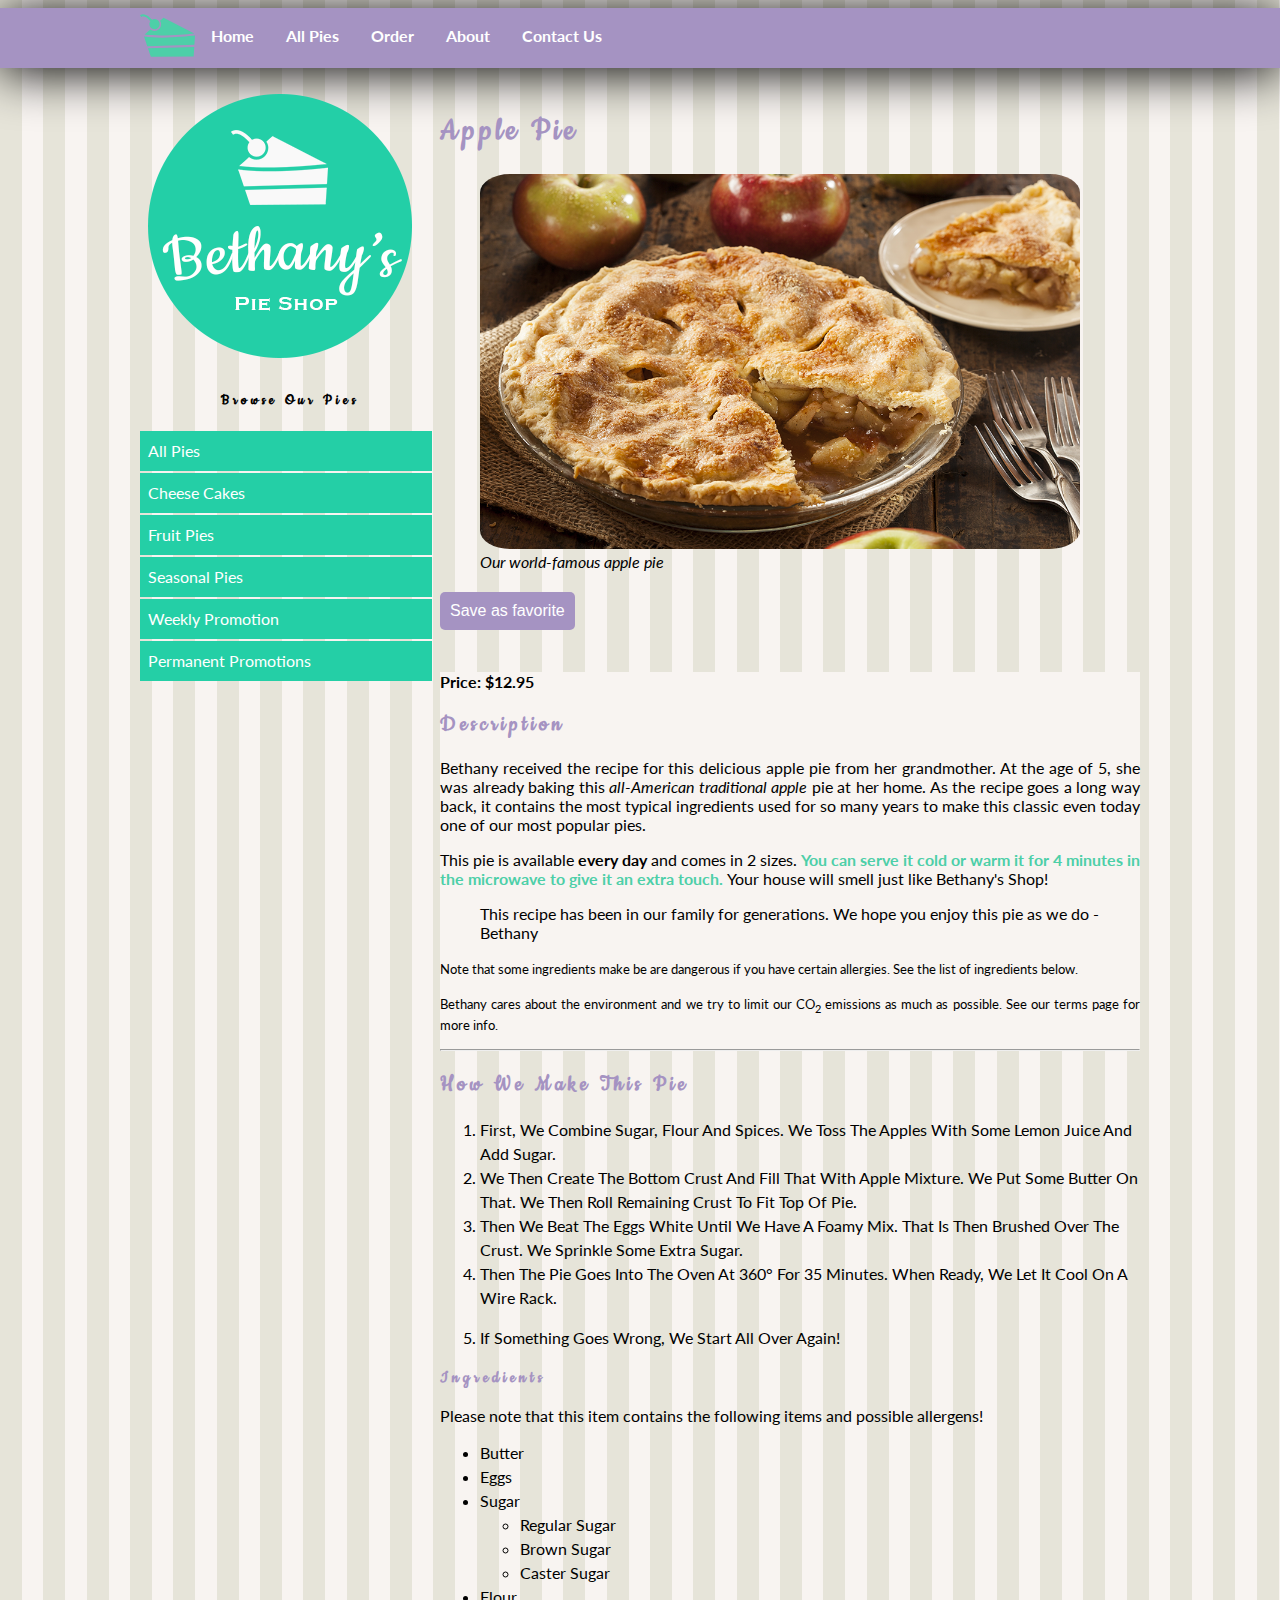
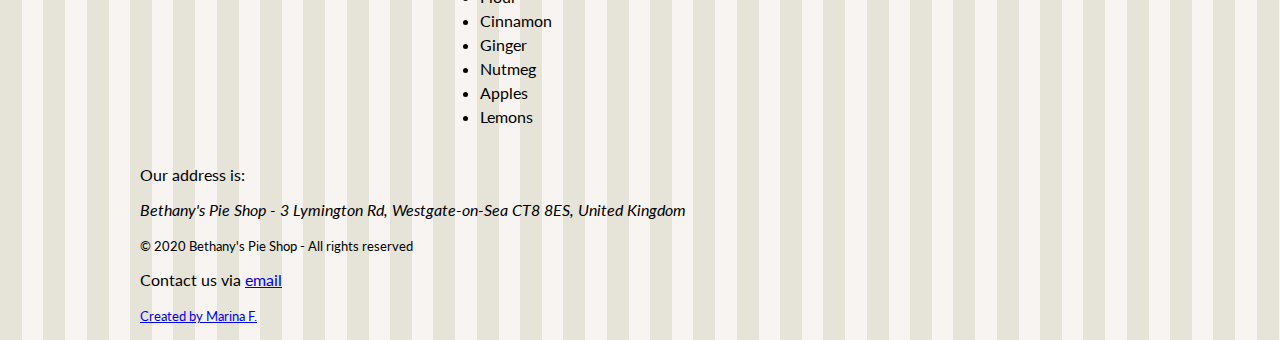
<file: applepie.html>
<!DOCTYPE html>
<html>

<head>
    <meta charset="utf-8">
    <title>Welcome to Bethany's Pie Shop!</title>
    <meta name="author" content="Bethany's Pie Shop">
    <meta name="description" content="Store front for Bethany's Pie Shop">
    <meta name="viewport" content="width=device-width, initial-scale=1">
    <link rel="icon" type="image/png" href="favicon.png">
    <link rel="stylesheet" href="styles.css"> <!-- ESTILO DE LA PÁGINA-->
    <link href="https://fonts.googleapis.com/css2?family=Cookie&family=Lato:ital@0;1&display=swap" rel="stylesheet">


    <!-- SCRIPT JS PARA BOTÓN 'GUARDAR' EN ALMACENAMIENTO LOCAL-->
    <script>
        function save() {
            localStorage.setItem("applepie", true);
        }

        window.onload = function () {
            var favorite = document.getElementById('favorite');
            if (window.localStorage) {
                var storage = window.localStorage;
                /*SI SE GUARDA COMO FAVORITO, APARECE LA FRASE "Apple pie is one of your favorites" AL LADO DEL BOTÓN*/
                if (storage.getItem('applepie')) {
                    favorite.innerHTML = "Apple pie is one of your favorites";
                }
            }
        }
    </script>
    <style>
        h2,
        h3 {
            color: #a593c2;
        }
    </style>
</head>

<body>
    <header id="mainheader">
        <nav>
            <ul>
                <li><img src="images/cake.svg" height="55" /></li>
                <li><a href="index.html">Home</a></li>
                <li><a href="pieoverview.html">All pies</a></li>
                <li><a href="order.html">Order</a></li>
                <li><a href="about.html">About</a></li>
                <li><a href="contact.html">Contact Us</a></li>
            </ul>
        </nav>
    </header>

    <div style="width:1000px;margin-left: auto;margin-right: auto;">

        <aside id="leftmenu">
            <a href="index.html"><img src="images/bethanylogo.png" /></a>
            <header>
                <h4 style="text-align: center;">Browse our pies</h4>
            </header>
            <ul>
                <li><a href="pieoverview.html">
                        <div>All pies</div><span>11</span>
                    </a></li>
                <li><a href="cheesecakes.html">
                        <div>Cheese cakes</div><span>3</span>
                    </a></li>
                <li><a href="fruitpies.html">
                        <div>Fruit pies</div><span>6</span>
                    </a></li>
                <li><a href="seasonalpies.html">
                        <div>Seasonal pies</div><span>2</span>
                    </a></li>
                <li><a href="index.html#promos">Weekly promotion</a></li>
                <li><a href="promotions.html">Permanent Promotions</a></li>
            </ul>
        </aside>


        <main id="main">
            <article>
                <header>
                    <h1 style="font-size:35px;color:#a593c2">Apple pie</h1>
                </header>
                <figure>
                    <a href="images/applepie.jpg"><img src="images/applepie.jpg" width="600" alt="Apple pie" /></a>
                    <figcaption>Our world-famous apple pie</figcaption>
                </figure>

                <!--BOTÓN JS-->
                <button onclick="save()" type="button" style="margin-bottom: 4px;">Save as favorite</button>
                <span id="favorite"></span>
                <br><br><br>
                <div style="background-color:#f8f4f1;">

                    <strong>Price: $12.95</strong>
                    <h2>Description</h2>
                    <p>
                        Bethany received the recipe for this delicious apple pie from her grandmother. At the age of 5,
                        she
                        was
                        already baking this <em>all-American traditional apple</em> pie at her home.
                        As the recipe goes a long way back, it contains the most typical ingredients used for so many
                        years
                        to
                        make this classic even today one of our most popular pies.
                    </p>
                    <p>
                        This pie is available <strong>every day</strong> and comes in 2 sizes. <span
                            style="color:#4dcfa8; font-weight:bold ;">You can serve it cold or warm it for 4 minutes
                            in
                            the microwave to give it an extra touch. </span>Your house will smell just like Bethany's
                        Shop!
                    </p>
                    <p>
                    <blockquote>
                        This recipe has been in our family for generations. We hope you enjoy this pie as we do -
                        Bethany
                    </blockquote>
                    </p>
                    <p><small>Note that some ingredients make be are dangerous if you have certain allergies. See the
                            list of ingredients below.</small></p>
                    <p><small>Bethany cares about the environment and we try to limit our CO<sub>2</sub> emissions as
                            much as possible. See our terms page for more info.</small></p>
                    <hr>
                </div>

                <h2>How we make this pie</h2>
                <!-- <ol type="a"> -->
                <ol>
                    <li>
                        First, we combine sugar, flour and spices. We toss the apples with some lemon juice and add
                        sugar.
                    </li>
                    <li>We then create the bottom crust and fill that with apple mixture. We put some butter on that. We
                        then roll remaining crust to fit top of pie.
                    </li>
                    <li>Then we beat the eggs white until we have a foamy mix. That is then brushed over the crust. We
                        sprinkle some extra sugar.
                    </li>
                    <li>Then the pie goes into the oven at 360° for 35 minutes. When ready, we let it cool on a wire
                        rack.</li>
                </ol>
                <ol start=5>
                    <li>If something goes wrong, we start all over again!</li>
                </ol>
                <h3>Ingredients</h3>
                <p>Please note that this item contains the following items and possible allergens!</p>
                <ul>
                    <li>Butter</li>
                    <li>Eggs</li>
                    <li>Sugar</li>
                    <ul>
                        <li>Regular sugar</li>
                        <li>Brown sugar</li>
                        <li>Caster sugar</li>
                    </ul>
                    <li>Flour</li>
                    <li>Cinnamon</li>
                    <li>Ginger</li>
                    <li>Nutmeg</li>
                    <li>Apples</li>
                    <li>Lemons</li>
                </ul>
        </main>

        <footer>
            <p>Our address is:
            <address>Bethany's Pie Shop - 3 Lymington Rd, Westgate-on-Sea CT8 8ES, United Kingdom</address>
            </p>
            <small>&copy; 2020 Bethany's Pie Shop - All rights reserved</small>
            <p>Contact us via <a href="mailto:info@bethanyspieshop.com">email</a></p>
            <p><small><a href="https://www.linkedin.com/in/marinafara/">Created by Marina F.</a></small></p>
          </footer>
    </div>
</body>

</html>
</file>
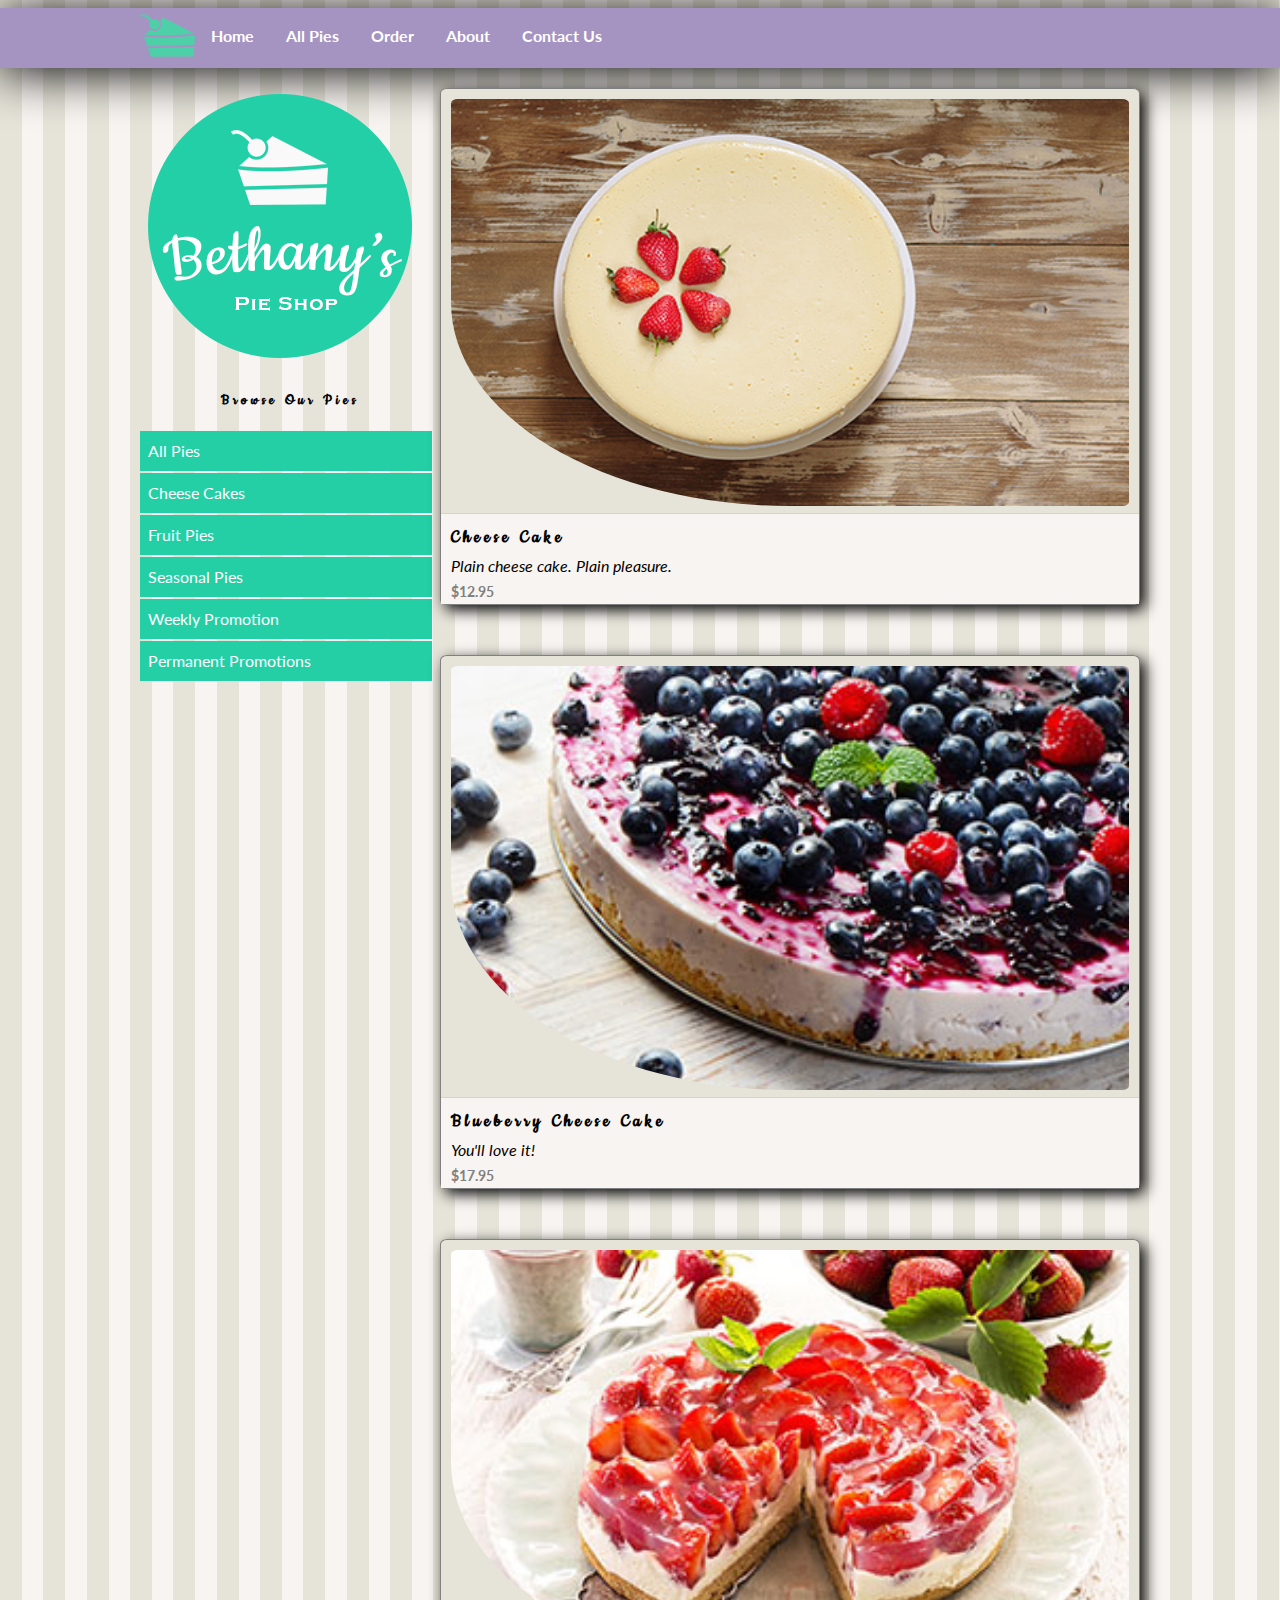
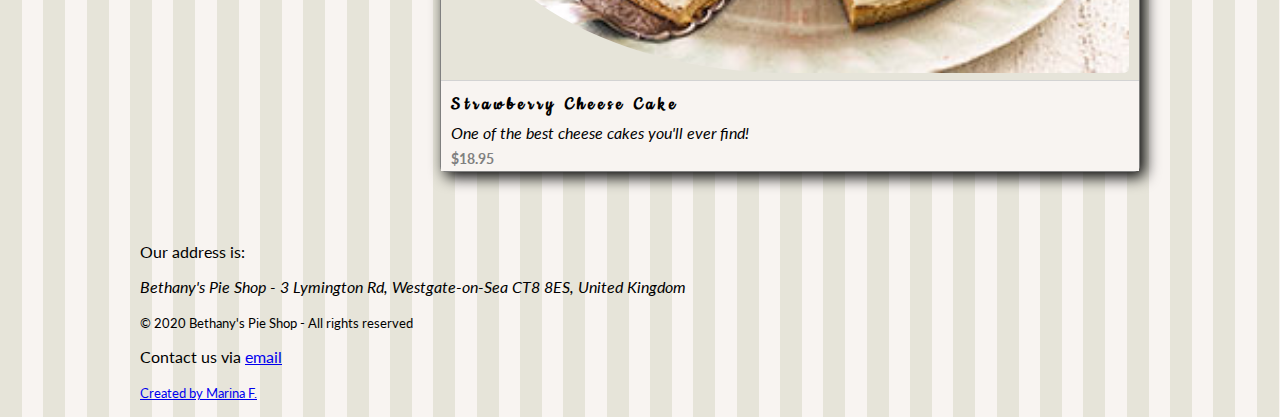
<file: cheesecakes.html>
<!DOCTYPE html>

<html>

<head>
    <meta charset="utf-8">
    <title>Welcome to Bethany' Pie Shop!</title>
    <meta name="author" content="Bethany's Pie Shop">
    <meta name="description" content="Store front for Bethany's Pie Shop">
    <meta name="viewport" content="width=device-width, initial-scale=1">
    <link rel="icon" type="image/png" href="favicon.png">
    <link rel="stylesheet" href="styles.css">
</head>

<body>
    <header id="mainheader">
        <nav>
            <ul>
                <li><img src="images/cake.svg" height="55" /></li>
                <li><a href="index.html">Home</a></li>
                <li><a href="pieoverview.html">All pies</a></li>
                <li><a href="order.html">Order</a></li>
                <li><a href="about.html">About</a></li>
                <li><a href="contact.html">Contact Us</a></li>
            </ul>
        </nav>
    </header>

    <div style="width:1000px;margin-left: auto;margin-right: auto;">

        <aside id="leftmenu">
            <a href="index.html"><img src="images/bethanylogo.png" /></a>
            <header>
                <h4 style="text-align: center;">Browse our pies</h4>
            </header>
            <ul>
                <li><a href="pieoverview.html">
                        <div>All pies</div><span>11</span>
                    </a></li>
                <li><a href="cheesecakes.html">
                        <div>Cheese cakes</div><span>3</span>
                    </a></li>
                <li><a href="fruitpies.html">
                        <div>Fruit pies</div><span>6</span>
                    </a></li>
                <li><a href="seasonalpies.html">
                        <div>Seasonal pies</div><span>2</span>
                    </a></li>
                <li><a href="index.html#promos">Weekly promotion</a></li>
                <li><a href="promotions.html">Permanent Promotions</a></li>
            </ul>
        </aside>

        <main id="main">
            <div class="cards">
                <div class="card">
                    <div class="image">
                        <img src="images/cheesecakesmall.jpg">
                    </div>
                    <div class="content">
                        <h1 class="title">Cheese cake</h1>
                        <div class="description">Plain cheese cake. Plain pleasure.</div>
                    </div>
                    <div class="footer">$12.95</div>
                </div>
                <div class="card">
                    <div class="image">
                        <img src="images/blueberrycheesecakesmall.jpg">
                    </div>
                    <div class="content">
                        <h1 class="title">Blueberry cheese cake</h1>
                        <div class="description">You'll love it!</div>
                    </div>
                    <div class="footer">$17.95</div>
                </div>
                <div class="card">
                    <div class="image">
                        <img src="images/strawberrycheesecakesmall.jpg">
                    </div>
                    <div class="content">
                        <h1 class="title">Strawberry cheese cake</h1>
                        <div class="description">One of the best cheese cakes you'll ever find!</div>
                    </div>
                    <div class="footer">$18.95</div>
                </div>
            </div>
        </main>


        </main>
        <footer>
            <p>Our address is:
            <address>Bethany's Pie Shop - 3 Lymington Rd, Westgate-on-Sea CT8 8ES, United Kingdom</address>
            </p>
            <small>&copy; 2020 Bethany's Pie Shop - All rights reserved</small>
            <p>Contact us via <a href="mailto:info@bethanyspieshop.com">email</a></p>
            <p><small><a href="https://www.linkedin.com/in/marinafara/">Created by Marina F.</a></small></p>
          </footer>
    </div>

</body>

</html>
</file>
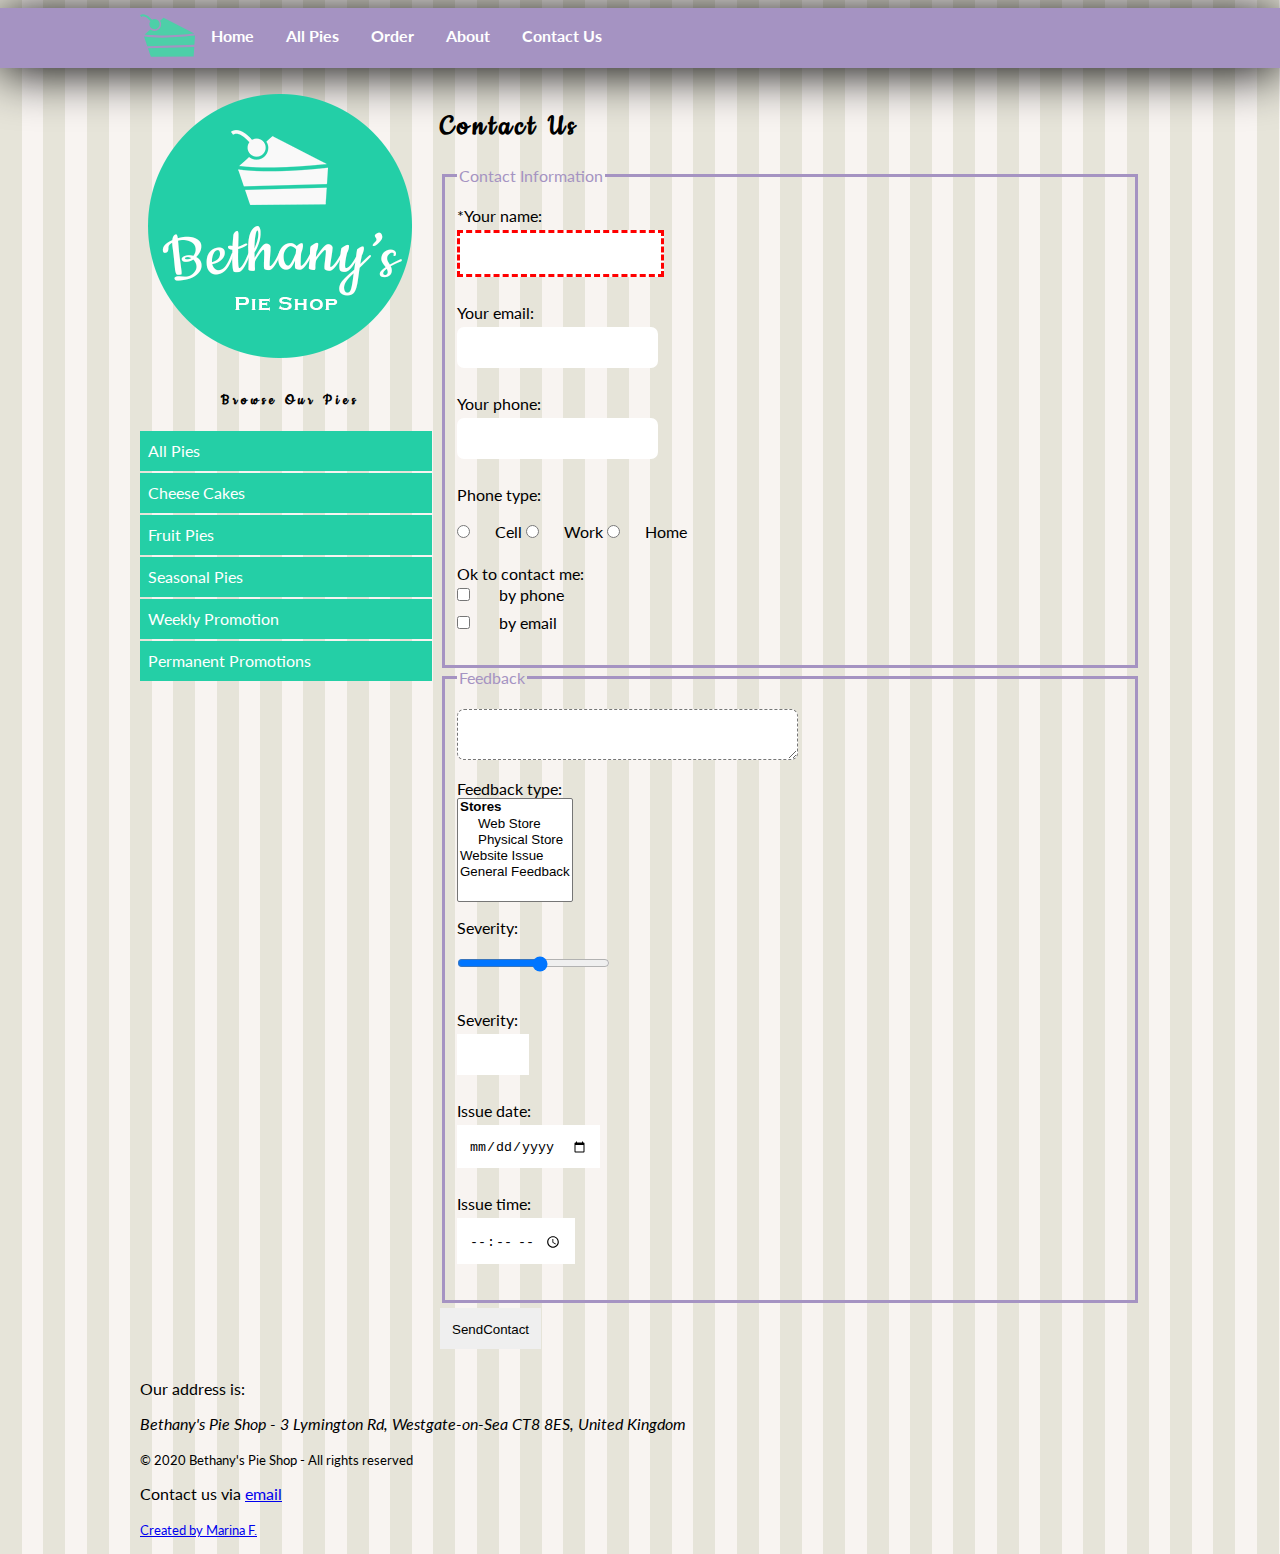
<file: contact.html>
<!DOCTYPE html>
<html>

<head>
    <meta charset="utf-8">
    <title>Welcome to Bethany's Pie Shop!</title>
    <meta name="author" content="Bethany's Pie Shop">
    <meta name="description" content="Store front for Bethany's Pie Shop">
    <meta name="viewport" content="width=device-width, initial-scale=1">
    <link rel="icon" type="image/png" href="favicon.png">
    <link rel="stylesheet" href="styles.css">
</head>

<body>
    <header id="mainheader">
        <nav>
            <ul>
                <li><img src="images/cake.svg" height="55" /></li>
                <li><a href="index.html">Home</a></li>
                <li><a href="pieoverview.html">All pies</a></li>
                <li><a href="order.html">Order</a></li>
                <li><a href="about.html">About</a></li>
                <li><a href="contact.html">Contact Us</a></li>
            </ul>
        </nav>
    </header>

    <div style="width:1000px;margin-left: auto;margin-right: auto;">

        <aside id="leftmenu">
            <a href="index.html"><img src="images/bethanylogo.png" /></a>
            <header>
                <h4 style="text-align: center;">Browse our pies</h4>
            </header>
            <ul>
                <li><a href="pieoverview.html">
                        <div>All pies</div><span>11</span>
                    </a></li>
                <li><a href="cheesecakes.html">
                        <div>Cheese cakes</div><span>3</span>
                    </a></li>
                <li><a href="fruitpies.html">
                        <div>Fruit pies</div><span>6</span>
                    </a></li>
                <li><a href="seasonalpies.html">
                        <div>Seasonal pies</div><span>2</span>
                    </a></li>
                <li><a href="index.html#promos">Weekly promotion</a></li>
                <li><a href="promotions.html">Permanent Promotions</a></li>
            </ul>
        </aside>

        <main id="main">

            <!-- FORMULARIO DE CONTACTO -->
            <h1>Contact Us</h1>
            <form action="contact.html" method="POST" enctype="application/x-www-form-urlencoded">
                <fieldset>
                    <legend>Contact Information</legend>
                    <p>
                        <!-- Si pongo el Your name con la etiqueta label, el focus se pone directamente en el cuadro de rellenar-->
                        <label for="nameField">*Your name: </label>
                        <input id="nameField" type="text" required minlength="2" maxlength="25" name="customerName">
                    </p>
                    <p>
                        <label for="customerEmail">Your email: </label>
                        <input type="email" name="customerEmail" id="customerEmail">
                    </p>
                    <p><label for="customerPhone">Your phone: </label>
                        <!-- pattern: condicionamos la entrada de 9 números del 0 al 9 y con el signo + Un dígito repetido 1 ó más veces -->
                        <input type="tel" pattern="[0-9]+{9}" name="customerPhone" id="customerPhone">
                    </p>
                    <p>
                        <label>Phone type: </label>
                    </p>

                    <!-- RADIO BUTTON -->
                    <!-- poner aquí una label facilita a la hora de seleccionar, pq la etiqueta incluye el nombre tb y puedes hacer clik ahí, no solo en el radio button-->
                    <label><input type="radio" name="phoneType" value="cell">Cell</label>
                    <label><input type="radio" name="phoneType" value="work">Work</label>
                    <label><input type="radio" name="phoneType" value="home">Home</label>
                    <p>

                        <!-- CHECKBOX -->
                        Ok to contact me:
                        <label><input type="checkbox" name="okToContact" value="phone"> by phone</label>
                        <label><input type="checkbox" name="okToContact" value="email"> by email</label>

                    </p>
                </fieldset>

                <input type="hidden" name="source" value="ContactForm">
                <fieldset>
                    <legend>Feedback</legend>
                    <p>
                        <!-- tabindex: orden de foco en un formulario. Tú le das la numeración que quieras y al ir pulsando TAB, se va moviendo-->
                        <textarea required tabindex="1" name="feedbackText" cols="40" rows="3"></textarea>
                    </p>

                    <!-- DESPLEGABLE -->
                    <p>
                        <label for="feedbackType">Feedback type: </label><select tabindex="2" name="feedbackType"
                            multiple="multiple" size="6" id="feedbackType">
                            <optgroup label="Stores">
                                <option value="webstore">Web Store</option>
                                <option value="store">Physical Store</option>
                            </optgroup>
                            <option value="webtech">Website Issue</option>
                            <option value="general">General Feedback</option>
                        </select>
                    </p>

                    <!-- RANGO -->
                    <p><label for="severityRange">Severity: </label>
                        <input tabindex="3" type="range" min="1" max="10" name="severityRange" id="severityRange">
                    </p>
                    <p><label for="severity">Severity: </label>
                        <input tabindex="4" type="number" min="1" max="10" name="severity" id="severity"></label>
                    </p>
                    <p>
                        <label for="issueDate">Issue date: </label>
                        <input tabindex="5" type="date" name="issueDate" id="issueDate">
                    </p>
                    <p>
                        <label for="issueTime">Issue time: </label>
                        <input tabindex="6" type="time" name="issueTime" id="issueTime">
                    </p>
                    <!-- BOTÓN ENVIAR -->
                </fieldset>
                <input type="submit" value="SendContact">
            </form>
        </main>

        <footer>
            <p>Our address is:
            <address>Bethany's Pie Shop - 3 Lymington Rd, Westgate-on-Sea CT8 8ES, United Kingdom</address>
            </p>
            <small>&copy; 2020 Bethany's Pie Shop - All rights reserved</small>
            <p>Contact us via <a href="mailto:info@bethanyspieshop.com">email</a></p>
            <p><small><a href="https://www.linkedin.com/in/marinafara/">Created by Marina F.</a></small></p>
          </footer>
    </div>
</body>

</html>
</file>
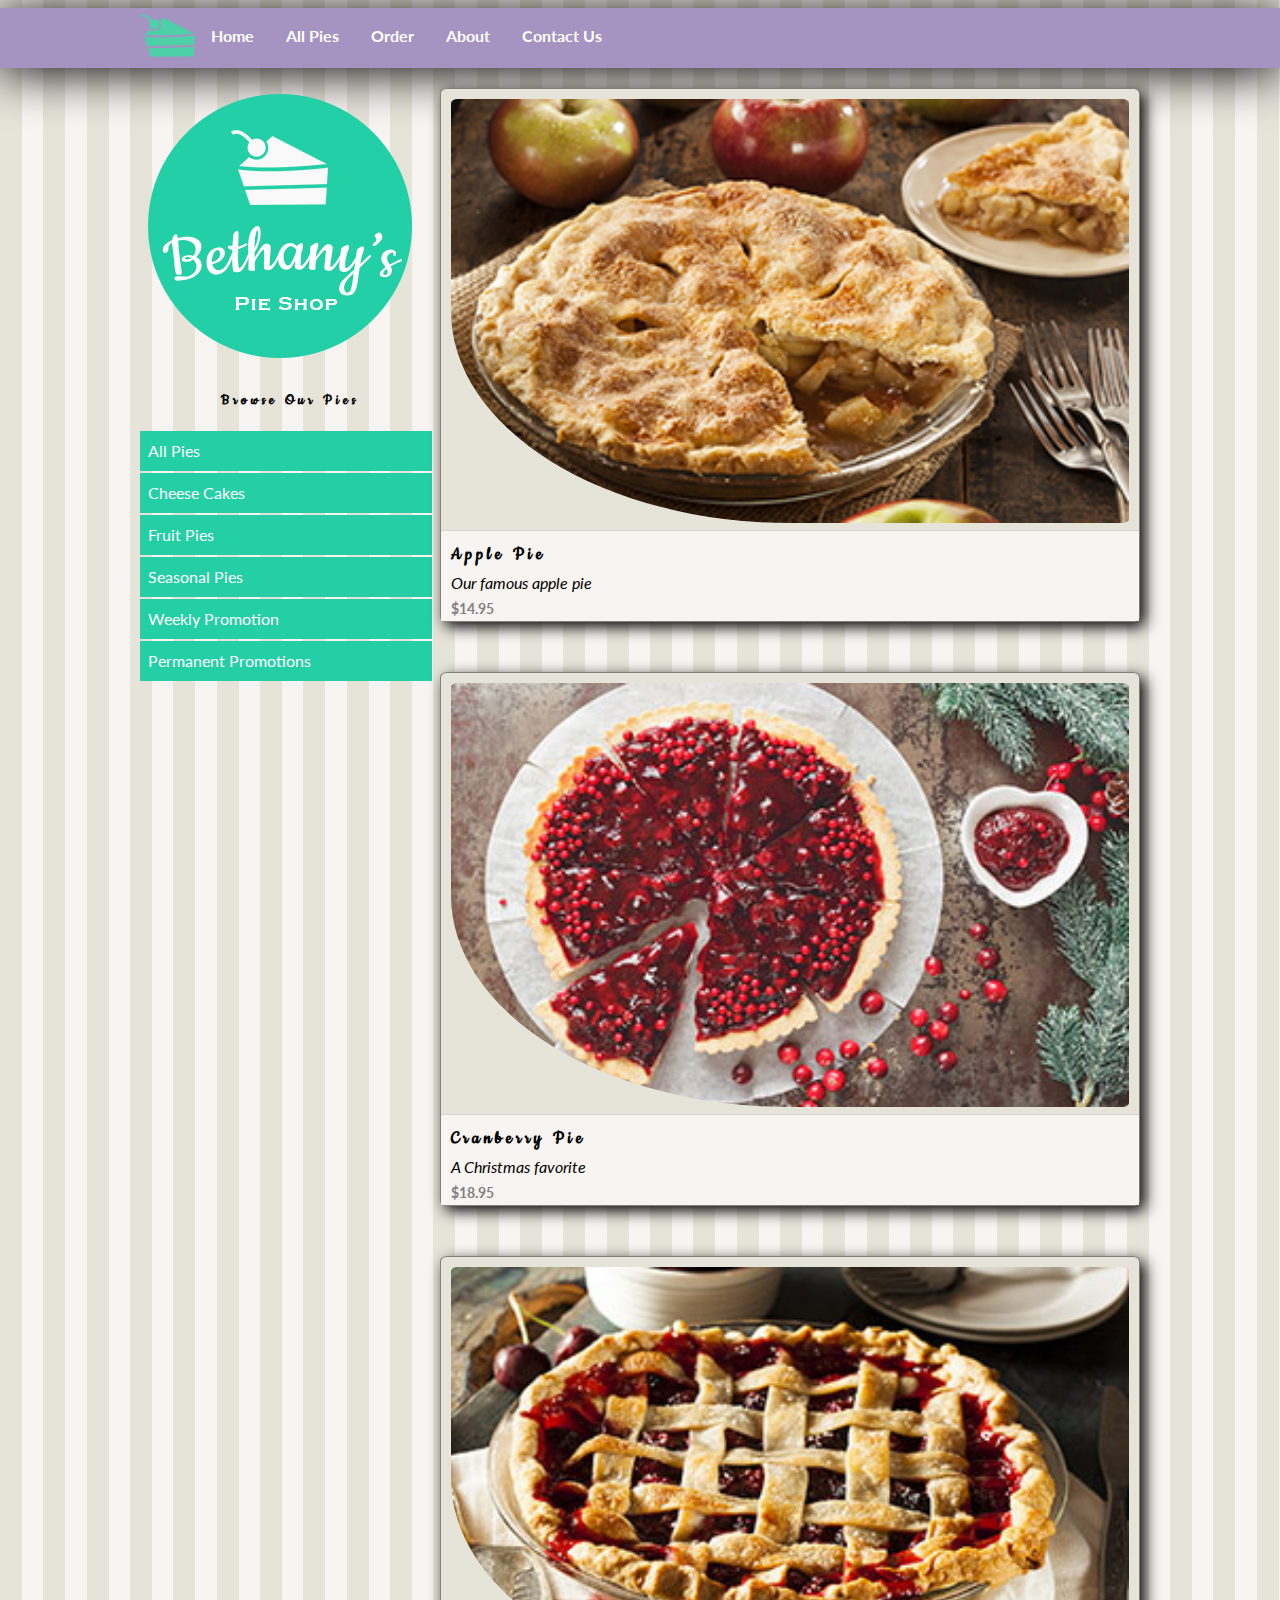
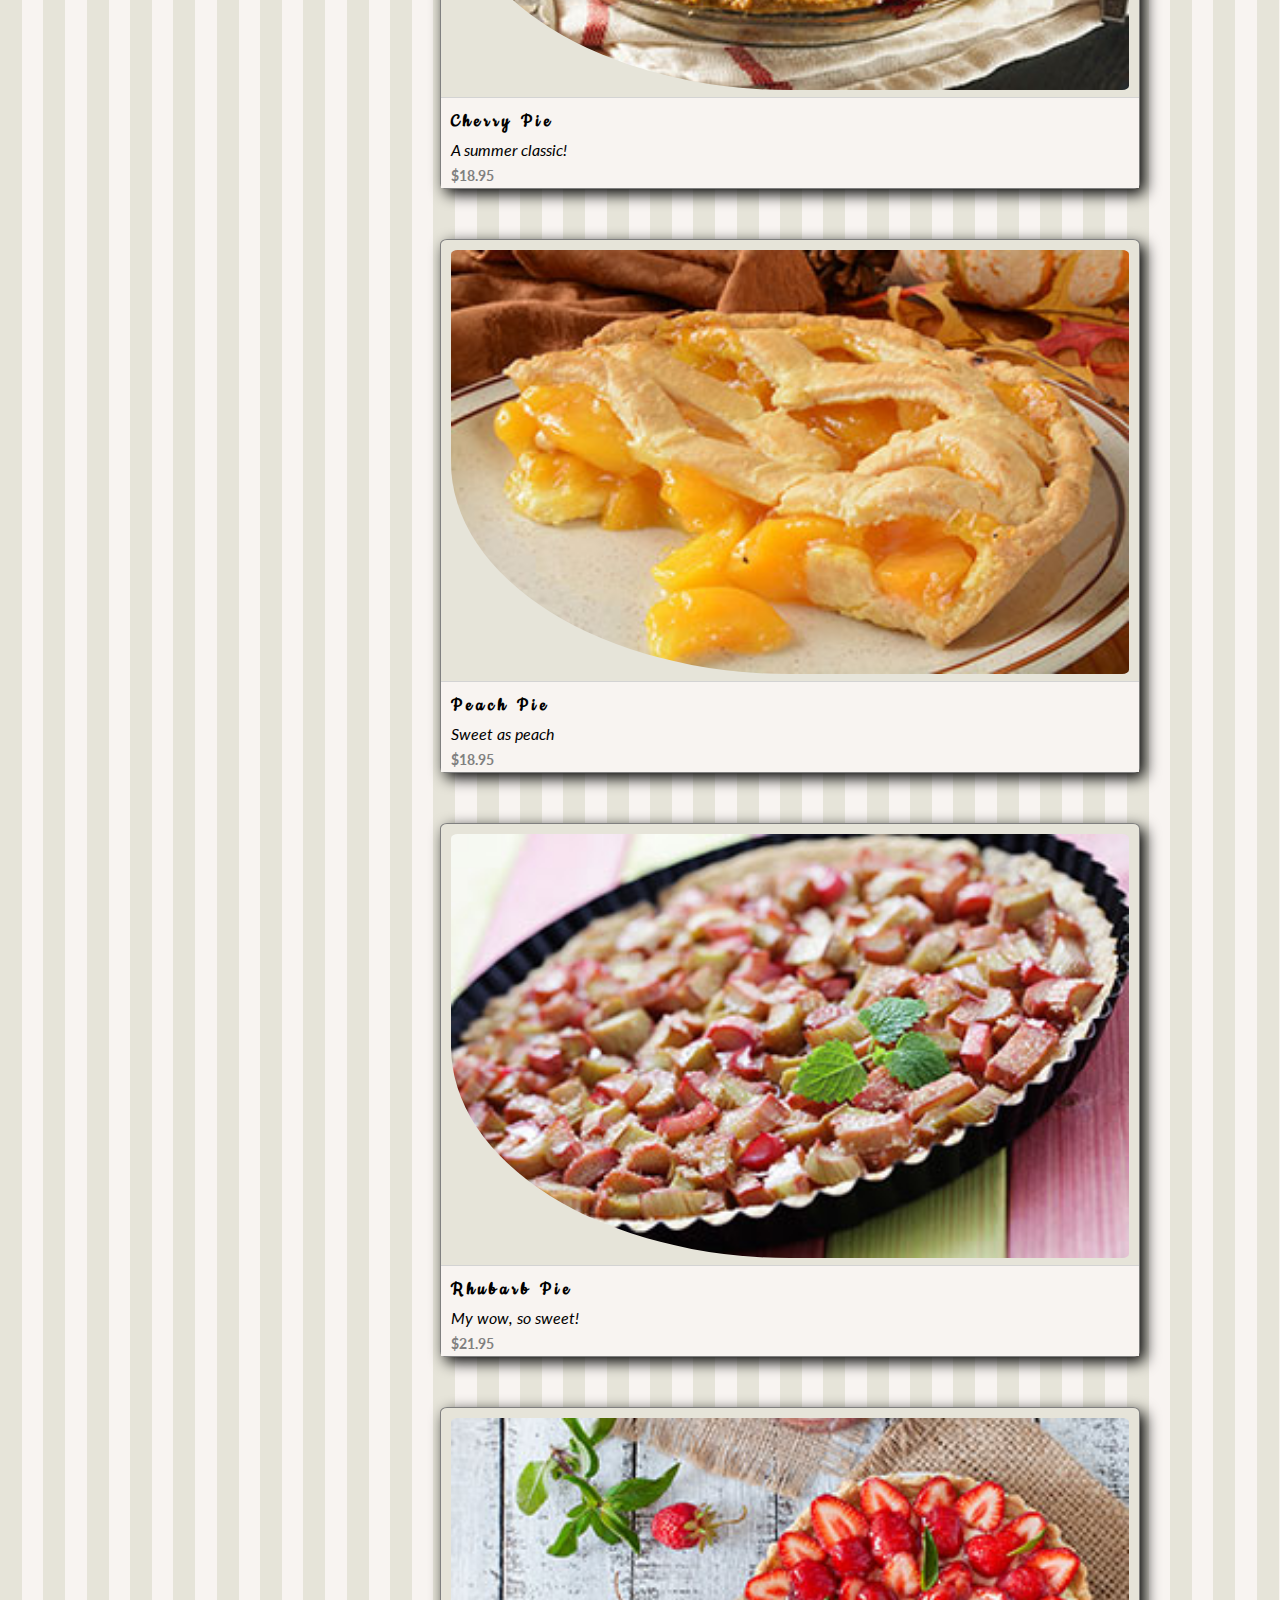
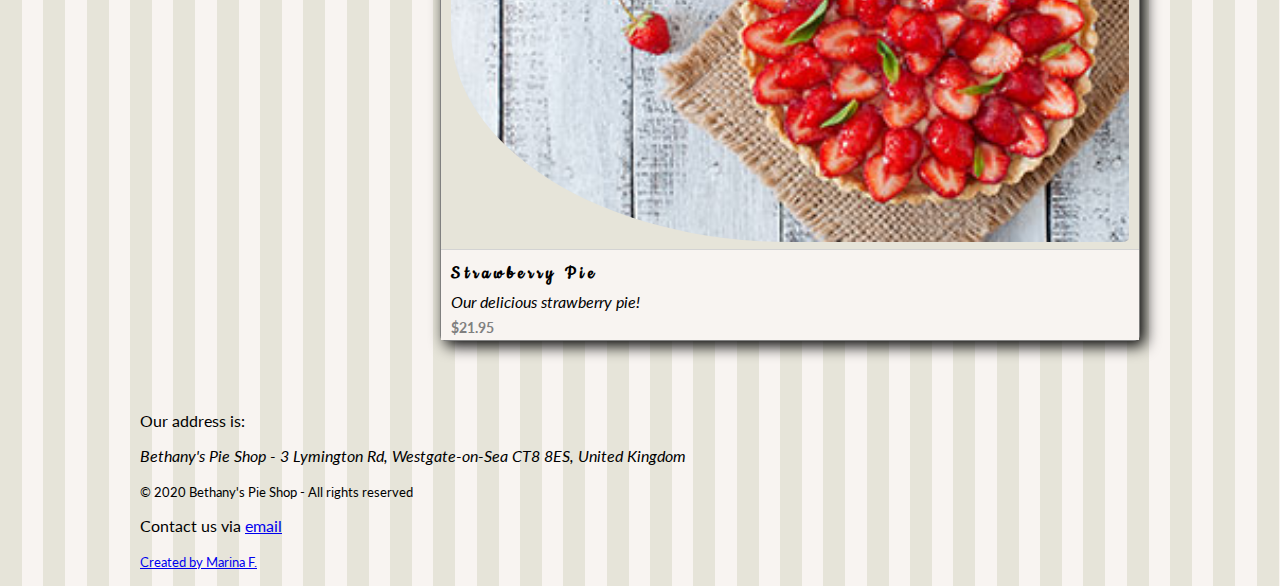
<file: fruitpies.html>
<!DOCTYPE html>

<html>

<head>
    <meta charset="utf-8">
    <title>Welcome to Bethany' Pie Shop!</title>
    <meta name="author" content="Bethany's Pie Shop">
    <meta name="description" content="Store front for Bethany's Pie Shop">
    <meta name="viewport" content="width=device-width, initial-scale=1">
    <link rel="icon" type="image/png" href="favicon.png">
    <link rel="stylesheet" href="styles.css">
</head>

<body>
    <header id="mainheader">
        <nav>
            <ul>
                <li><img src="images/cake.svg" height="55" /></li>
                <li><a href="index.html">Home</a></li>
                <li><a href="pieoverview.html">All pies</a></li>
                <li><a href="order.html">Order</a></li>
                <li><a href="about.html">About</a></li>
                <li><a href="contact.html">Contact Us</a></li>
            </ul>
        </nav>
    </header>

    <div style="width:1000px;margin-left: auto;margin-right: auto;">

        <aside id="leftmenu">
            <a href="index.html"><img src="images/bethanylogo.png" /></a>
            <header>
                <h4 style="text-align: center;">Browse our pies</h4>
            </header>
            <ul>
                <li><a href="pieoverview.html">
                        <div>All pies</div><span>11</span>
                    </a></li>
                <li><a href="cheesecakes.html">
                        <div>Cheese cakes</div><span>3</span></a></li>
                <li><a href="fruitpies.html">
                        <div>Fruit pies</div><span>6</span>
                    </a></li>
                <li><a href="seasonalpies.html">
                        <div>Seasonal pies</div><span>2</span>
                    </a></li>
                <li><a href="index.html#promos">Weekly promotion</a></li>
                <li><a href="promotions.html">Permanent Promotions</a></li>
            </ul>

        </aside>

        <main id="main">
            <div class="cards">
                <div class="card">
                    <div class="image">
                        <img src="images/applepiesmall.jpg">
                    </div>
                    <div class="content">
                        <h1 class="title">Apple Pie</h1>
                        <div class="description">Our famous apple pie</div>
                    </div>
                    <div class="footer">$14.95</div>
                </div>
                <div class="card">
                    <div class="image">
                        <img src="images/cranberrypiesmall.jpg">
                    </div>
                    <div class="content">
                        <h1 class="title">Cranberry Pie</h1>
                        <div class="description">A Christmas favorite</div>
                    </div>
                    <div class="footer">$18.95</div>
                </div>
                <div class="card">
                    <div class="image">
                        <img src="images/cherrypiesmall.jpg">
                    </div>
                    <div class="content">
                        <h1 class="title">Cherry Pie</h1>
                        <div class="description">A summer classic!</div>
                    </div>
                    <div class="footer">$18.95</div>
                </div>
                <div class="card">
                    <div class="image">
                        <img src="images/peachpiesmall.jpg">
                    </div>
                    <div class="content">
                        <h1 class="title">Peach Pie</h1>
                        <div class="description">Sweet as peach</div>
                    </div>
                    <div class="footer">$18.95</div>
                </div>
                <div class="card">
                    <div class="image">
                        <img src="images/rhubarbpiesmall.jpg">
                    </div>
                    <div class="content">
                        <h1 class="title">Rhubarb Pie</h1>
                        <div class="description">My wow, so sweet!</div>
                    </div>
                    <div class="footer">$21.95</div>
                </div>
                <div class="card">
                    <div class="image">
                        <img src="images/strawberrypiesmall.jpg">
                    </div>
                    <div class="content">
                        <h1 class="title">Strawberry Pie</h1>
                        <div class="description">Our delicious strawberry pie!</div>
                    </div>
                    <div class="footer">$21.95</div>
                </div>
            </div>
        </main>
        <footer>
            <p>Our address is:
            <address>Bethany's Pie Shop - 3 Lymington Rd, Westgate-on-Sea CT8 8ES, United Kingdom</address>
            </p>
            <small>&copy; 2020 Bethany's Pie Shop - All rights reserved</small>
            <p>Contact us via <a href="mailto:info@bethanyspieshop.com">email</a></p>
            <p><small><a href="https://www.linkedin.com/in/marinafara/">Created by Marina F.</a></small></p>
          </footer>
    </div>

</body>

</html>
</file>
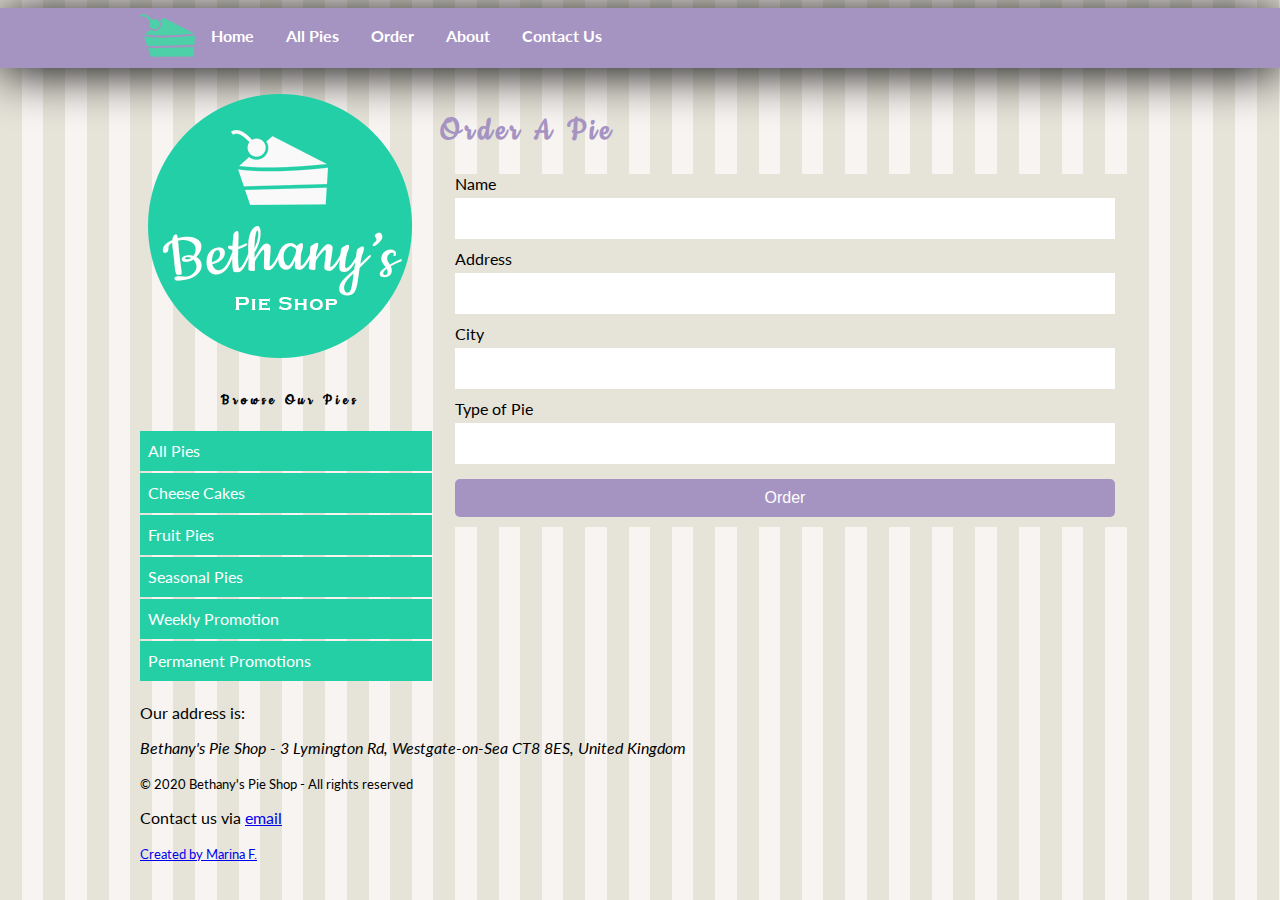
<file: order.html>
<!DOCTYPE html>
<html>

<head>
    <meta charset="utf-8">
    <title>Welcome to Bethany's Pie Shop!</title>
    <meta name="author" content="Bethany's Pie Shop">
    <meta name="description" content="Store front for Bethany's Pie Shop">
    <meta name="viewport" content="width=device-width, initial-scale=1">
    <link rel="icon" type="image/png" href="favicon.png">
    <link rel="stylesheet" type="text/css" href="./styles.css">

</head>

<body>
    <header id="mainheader">
        <nav>
            <ul>
                <li><img src="images/cake.svg" height="55" /></li>
                <li><a href="index.html">Home</a></li>
                <li><a href="pieoverview.html">All pies</a></li>
                <li><a href="order.html">Order</a></li>
                <li><a href="about.html">About</a></li>
                <li><a href="contact.html">Contact Us</a></li>
            </ul>
        </nav>
    </header>

    <div style="width:1000px;margin-left: auto;margin-right: auto;">

        <aside id="leftmenu">
            <a href="index.html"><img src="images/bethanylogo.png" /></a>
            <header>
                <h4 style="text-align: center;">Browse our pies</h4>
            </header>
            <ul>
                <li><a href="pieoverview.html">
                        <div>All pies</div><span>11</span>
                    </a></li>
                <li><a href="cheesecakes.html">
                        <div>Cheese cakes</div><span>3</span>
                    </a></li>
                <li><a href="fruitpies.html">
                        <div>Fruit pies</div><span>6</span>
                    </a></li>
                <li><a href="seasonalpies.html">
                        <div>Seasonal pies</div><span>2</span>
                    </a></li>
                <li><a href="index.html#promos">Weekly promotion</a></li>
                <li><a href="promotions.html">Permanent Promotions</a></li>
            </ul>
        </aside>
        <main id="main">
            <article>
                <header>
                    <h1 style="font-size:35px;color:#a593c2">Order a pie</h1>
                </header>
                <form class="order">
                    <div class="flex">
                        <label for="name">Name</label>
                        <input type="text" name="name" />
                    </div>
                    <div class="flex">
                        <label for="address">Address</label>
                        <input type="text" name="address" />
                    </div>
                    <div class="flex">
                        <label for="city">City</label>
                        <input type="text" name="city" />
                    </div>
                    <div class="flex">
                        <label for="pieType">Type of Pie</label>
                        <input type="text" name="pieType" />
                    </div>
                    <div class="flex">
                        <button type="submit">Order</button>
                    </div>
                </form>
            </article>
        </main>
        <footer>
            <p>Our address is:
            <address>Bethany's Pie Shop - 3 Lymington Rd, Westgate-on-Sea CT8 8ES, United Kingdom</address>
            </p>
            <small>&copy; 2020 Bethany's Pie Shop - All rights reserved</small>
            <p>Contact us via <a href="mailto:info@bethanyspieshop.com">email</a></p>
            <p><small><a href="https://www.linkedin.com/in/marinafara/">Created by Marina F.</a></small></p>
          </footer>
    </div>
</body>

</html>
</file>
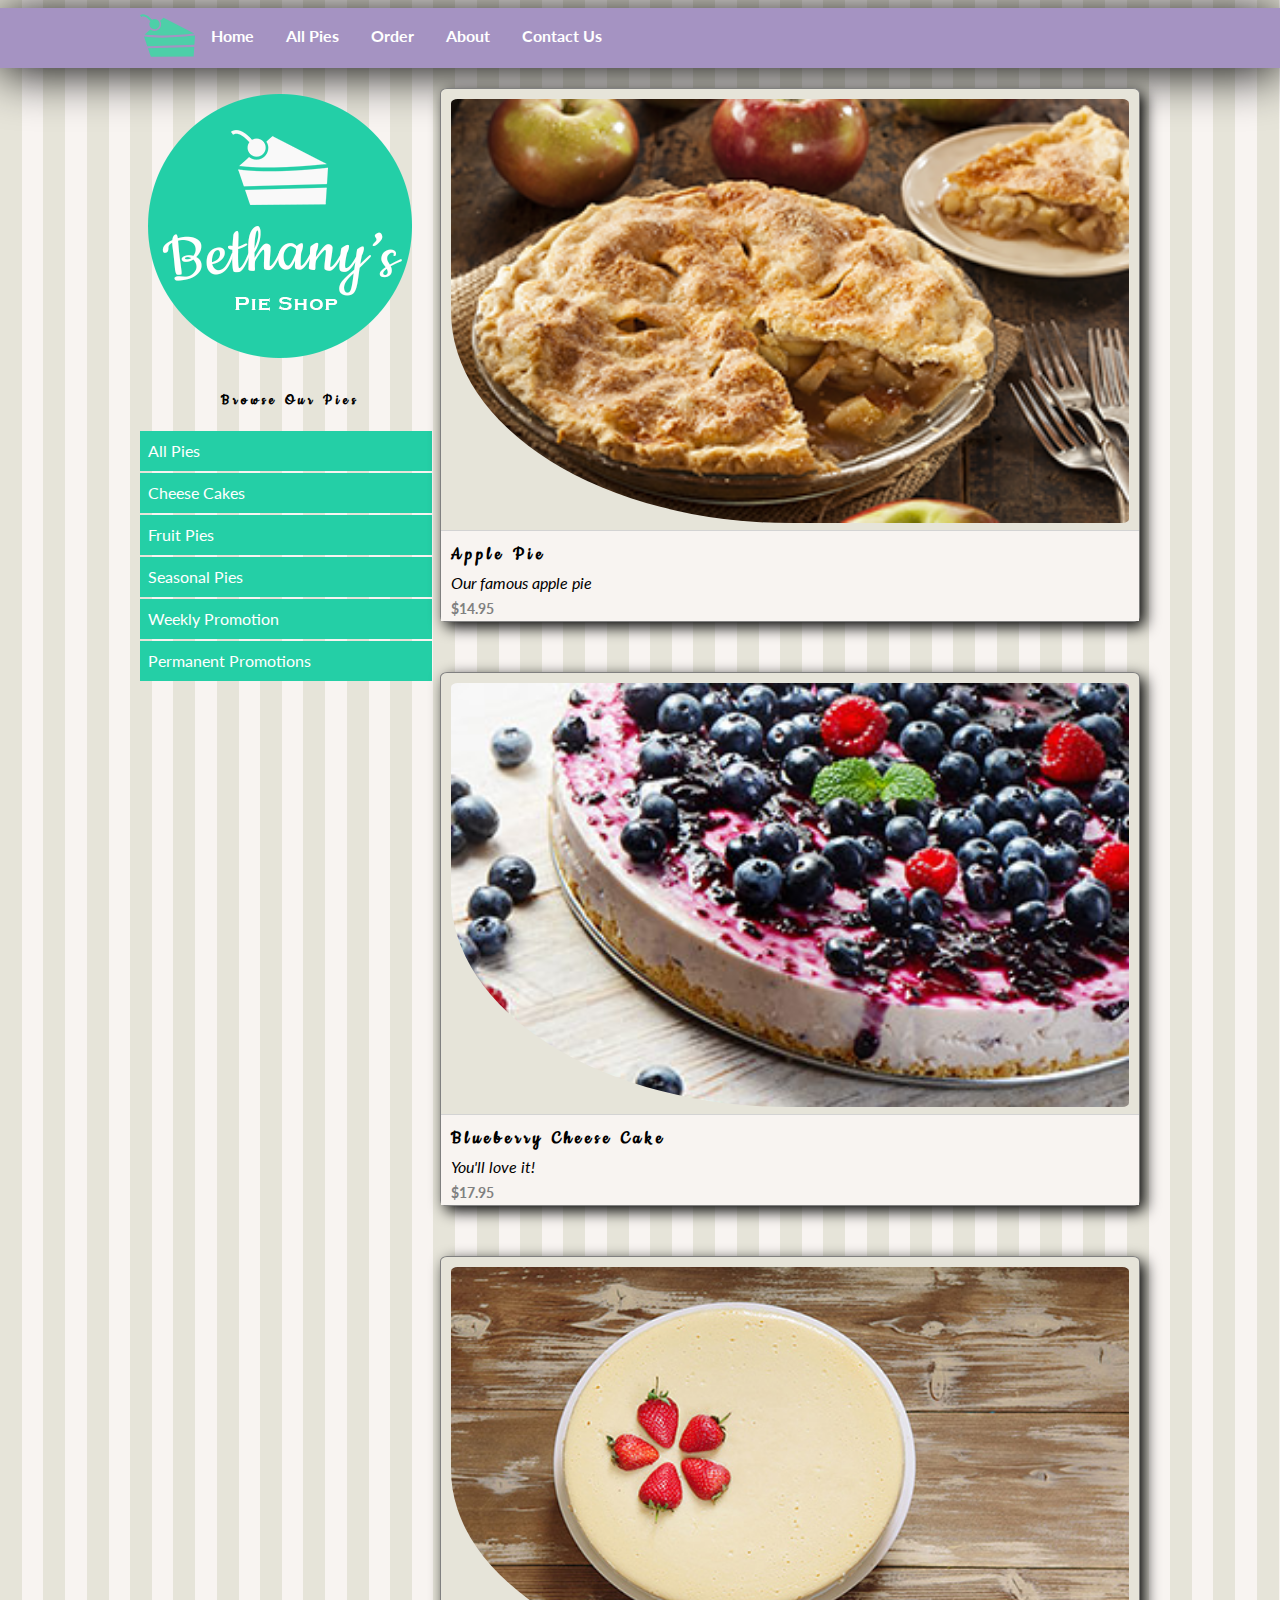
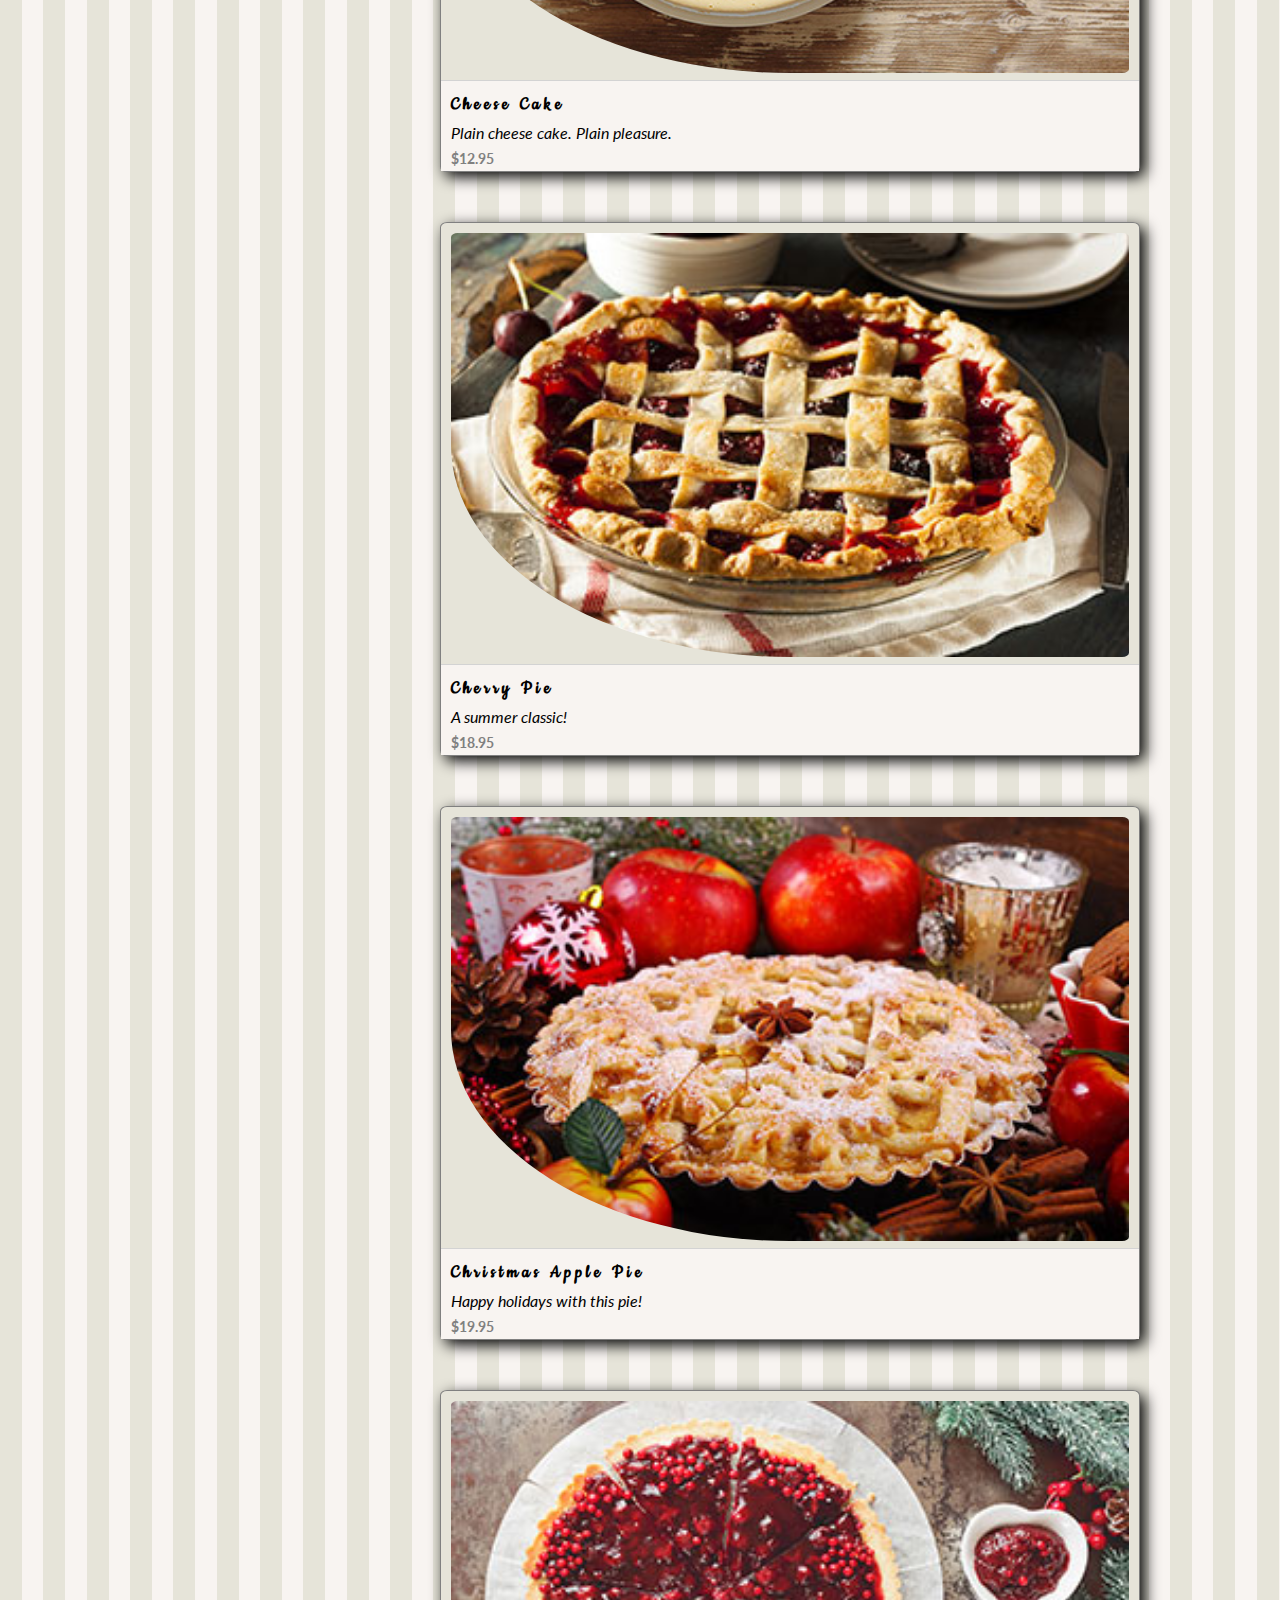
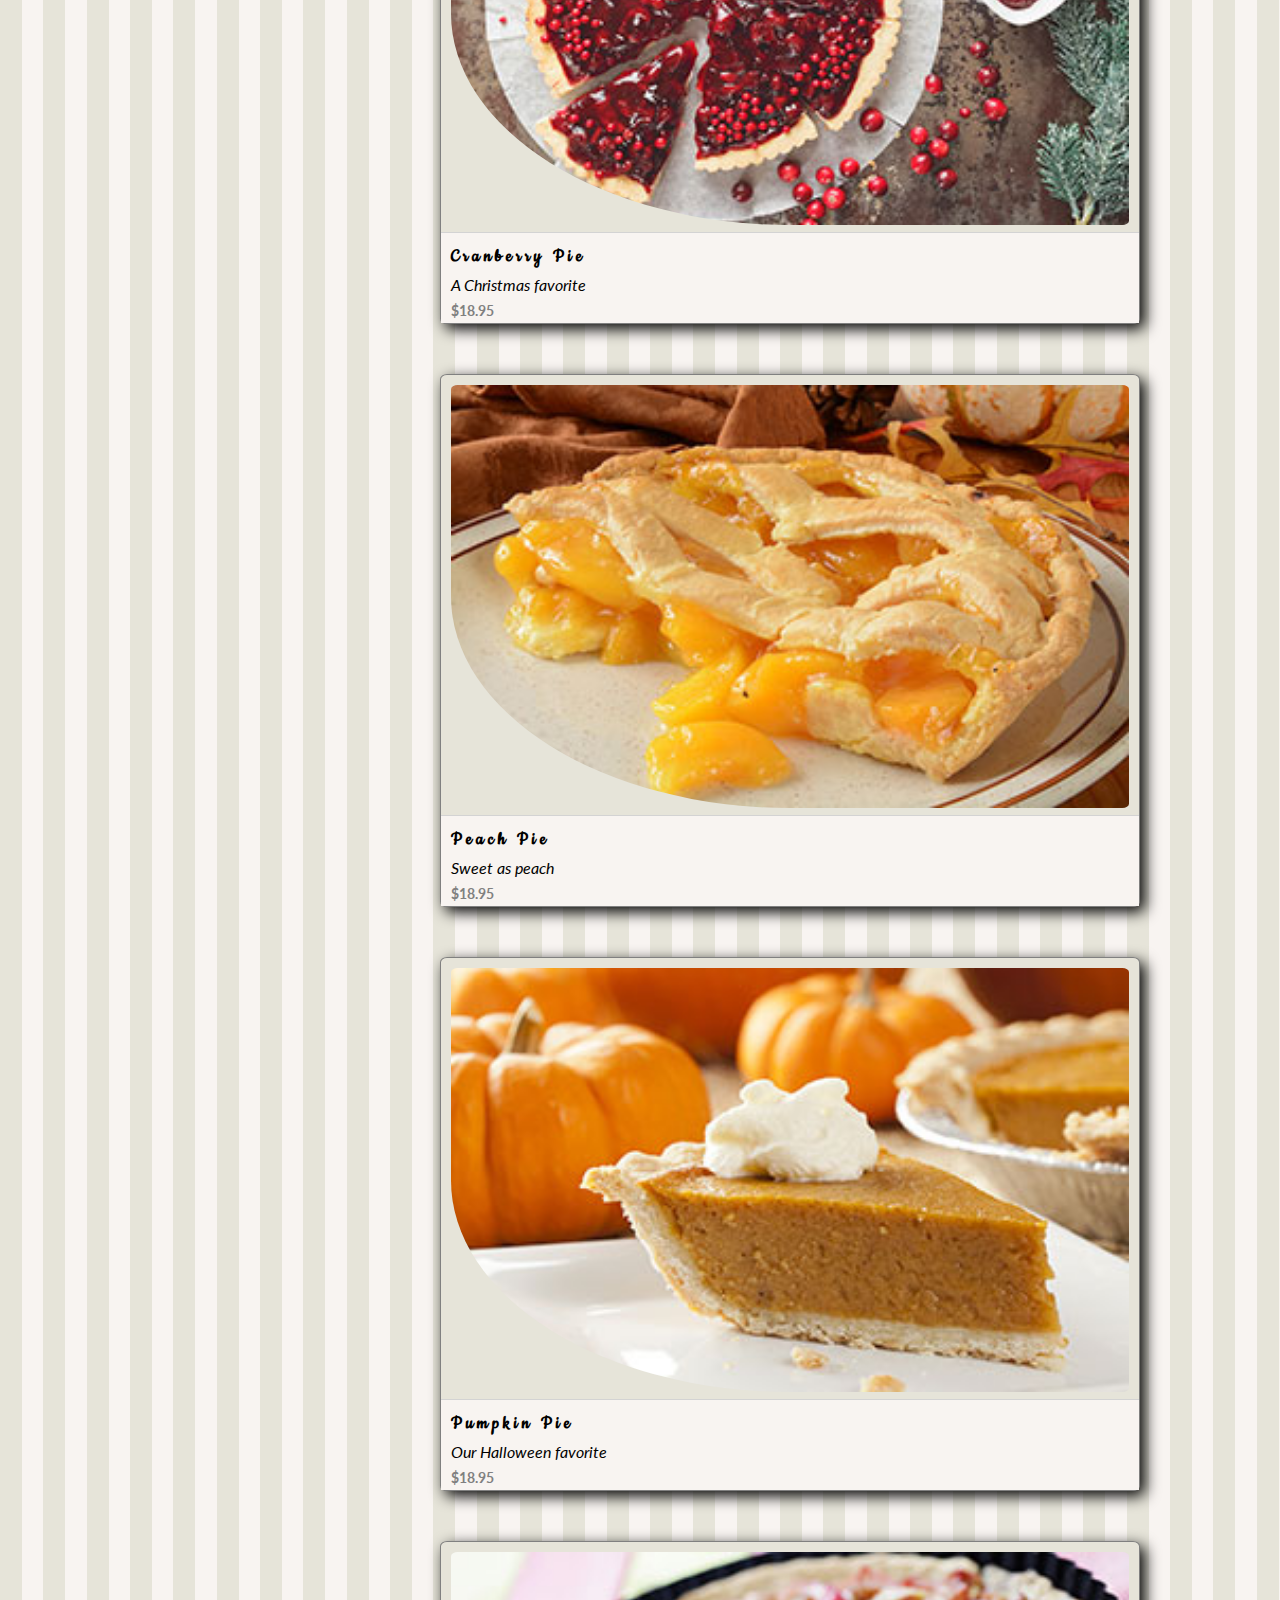
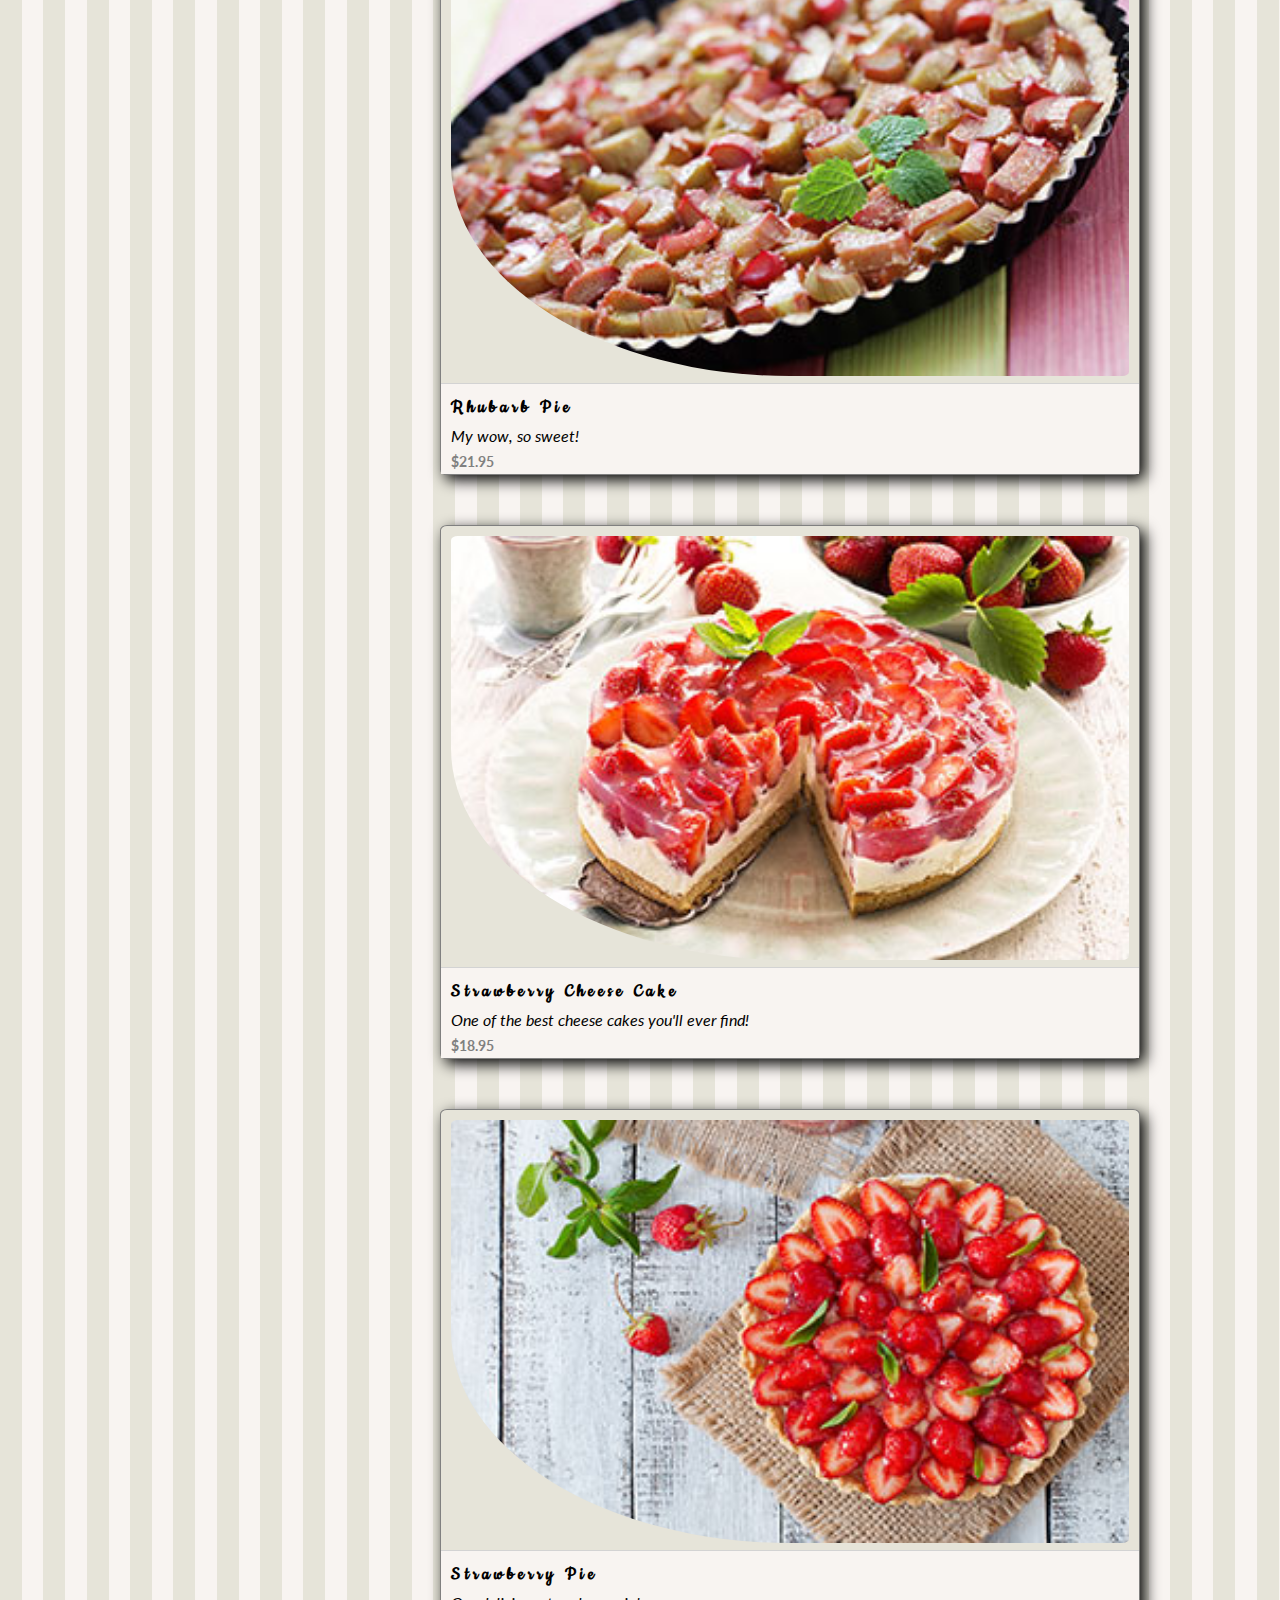
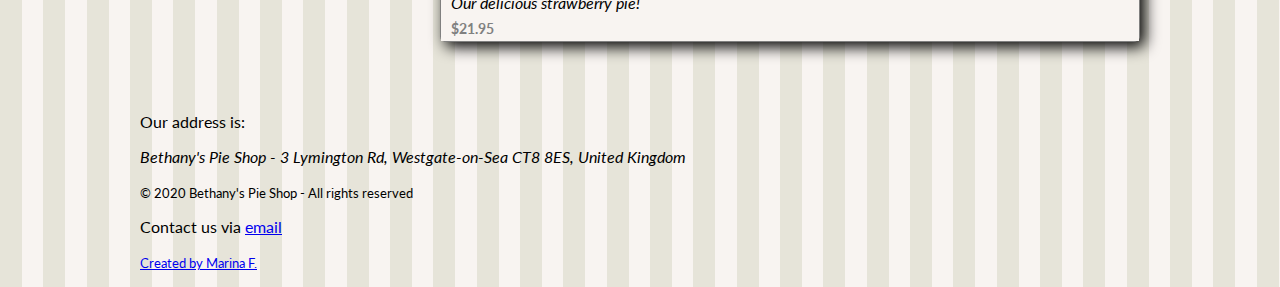
<file: pieoverview.html>
<!DOCTYPE html>

<html>

<head>
    <meta charset="utf-8">
    <title>Welcome to Bethany' Pie Shop!</title>
    <meta name="author" content="Bethany's Pie Shop">
    <meta name="description" content="Store front for Bethany's Pie Shop">
    <meta name="viewport" content="width=device-width, initial-scale=1">
    <link rel="icon" type="image/png" href="favicon.png">
    <link rel="stylesheet" href="styles.css">
</head>

<body>
    <header id="mainheader">
        <nav>
            <ul>
                <li><img src="images/cake.svg" height="55" /></li>
                <li><a href="index.html">Home</a></li>
                <li><a href="pieoverview.html">All pies</a></li>
                <li><a href="order.html">Order</a></li>
                <li><a href="about.html">About</a></li>
                <li><a href="contact.html">Contact Us</a></li>
            </ul>
        </nav>
    </header>

    <div style="width:1000px;margin-left: auto;margin-right: auto;">

        <aside id="leftmenu">
            <a href="index.html"><img src="images/bethanylogo.png" /></a>
            <header>
                <h4 style="text-align: center;">Browse our pies</h4>
            </header>
            <ul>
                <li><a href="pieoverview.html">
                        <div>All pies</div><span>11</span>
                    </a></li>
                <li><a href="cheesecakes.html">
                        <div>Cheese cakes</div><span>3</span>
                    </a></li>
                <li><a href="fruitpies.html">
                        <div>Fruit pies</div><span>6</span>
                    </a></li>
                <li><a href="seasonalpies.html">
                        <div>Seasonal pies</div><span>2</span>
                    </a></li>
                <li><a href="index.html#promos">Weekly promotion</a></li>
                <li><a href="promotions.html">Permanent Promotions</a></li>
            </ul>
        </aside>
        <main id="main">
            <div class="cards">
                <div class="card">
                    <a href="applepie.html">
                        <div class="image">
                            <img src="images/applepiesmall.jpg">
                        </div>
                        <div class="content">
                            <h1 class="title">Apple Pie</h1>
                            <div class="description">Our famous apple pie</div>
                        </div>
                        <div class="footer">$14.95</div>
                    </a>
                </div>
                <div class="card">
                    <div class="image">
                        <img src="images/blueberrycheesecakesmall.jpg">
                    </div>
                    <div class="content">
                        <h1 class="title">Blueberry cheese cake</h1>
                        <div class="description">You'll love it!</div>
                    </div>
                    <div class="footer">$17.95</div>
                </div>
                <div class="card">
                    <div class="image">
                        <img src="images/cheesecakesmall.jpg">
                    </div>
                    <div class="content">
                        <h1 class="title">Cheese cake</h1>
                        <div class="description">Plain cheese cake. Plain pleasure.</div>
                    </div>
                    <div class="footer">$12.95</div>
                </div>
                <div class="card">
                    <div class="image">
                        <img src="images/cherrypiesmall.jpg">
                    </div>
                    <div class="content">
                        <h1 class="title">Cherry Pie</h1>
                        <div class="description">A summer classic!</div>
                    </div>
                    <div class="footer">$18.95</div>
                </div>
                <div class="card">
                    <div class="image">
                        <img src="images/christmasapplepiesmall.jpg">
                    </div>
                    <div class="content">
                        <h1 class="title">Christmas Apple Pie</h1>
                        <div class="description">Happy holidays with this pie!</div>
                    </div>
                    <div class="footer">$19.95</div>
                </div>
                <div class="card">
                    <div class="image">
                        <img src="images/cranberrypiesmall.jpg">
                    </div>
                    <div class="content">
                        <h1 class="title">Cranberry Pie</h1>
                        <div class="description">A Christmas favorite</div>
                    </div>
                    <div class="footer">$18.95</div>
                </div>
                <div class="card">
                    <div class="image">
                        <img src="images/peachpiesmall.jpg">
                    </div>
                    <div class="content">
                        <h1 class="title">Peach Pie</h1>
                        <div class="description">Sweet as peach</div>
                    </div>
                    <div class="footer">$18.95</div>
                </div>
                <div class="card">
                    <div class="image">
                        <img src="images/pumpkinpiesmall.jpg">
                    </div>
                    <div class="content">
                        <h1 class="title">Pumpkin Pie</h1>
                        <div class="description">Our Halloween favorite</div>
                    </div>
                    <div class="footer">$18.95</div>
                </div>
                <div class="card">
                    <div class="image">
                        <img src="images/rhubarbpiesmall.jpg">
                    </div>
                    <div class="content">
                        <h1 class="title">Rhubarb Pie</h1>
                        <div class="description">My wow, so sweet!</div>
                    </div>
                    <div class="footer">$21.95</div>
                </div>
                <div class="card">
                    <div class="image">
                        <img src="images/strawberrycheesecakesmall.jpg">
                    </div>
                    <div class="content">
                        <h1 class="title">Strawberry cheese cake</h1>
                        <div class="description">One of the best cheese cakes you'll ever find!</div>
                    </div>
                    <div class="footer">$18.95</div>
                </div>
                <div class="card">
                    <div class="image">
                        <img src="images/strawberrypiesmall.jpg">
                    </div>
                    <div class="content">
                        <h1 class="title">Strawberry Pie</h1>
                        <div class="description">Our delicious strawberry pie!</div>
                    </div>
                    <div class="footer">$21.95</div>
                </div>
            </div>
        </main>
        </main>
        <footer>
            <p>Our address is:
            <address>Bethany's Pie Shop - 3 Lymington Rd, Westgate-on-Sea CT8 8ES, United Kingdom</address>
            </p>
            <small>&copy; 2020 Bethany's Pie Shop - All rights reserved</small>
            <p>Contact us via <a href="mailto:info@bethanyspieshop.com">email</a></p>
            <p><small><a href="https://www.linkedin.com/in/marinafara/">Created by Marina F.</a></small></p>
          </footer>
    </div>
</body>

<!-- SCRIPT para que la sombra de cada tarjeta se active al hacer click. En styles: div.card.active -->
<script type="text/javascript">
    function removeToggle(items) {
        items.map(_ => _.classList.remove('active'));
    }
    window.onload = function () {
        const cards = Array.from(document.querySelectorAll('.card'));

        cards.map(_ => _.onclick = () => {
            removeToggle(cards);
            _.classList.add('active');
        });
    }
</script>

</html>
</file>
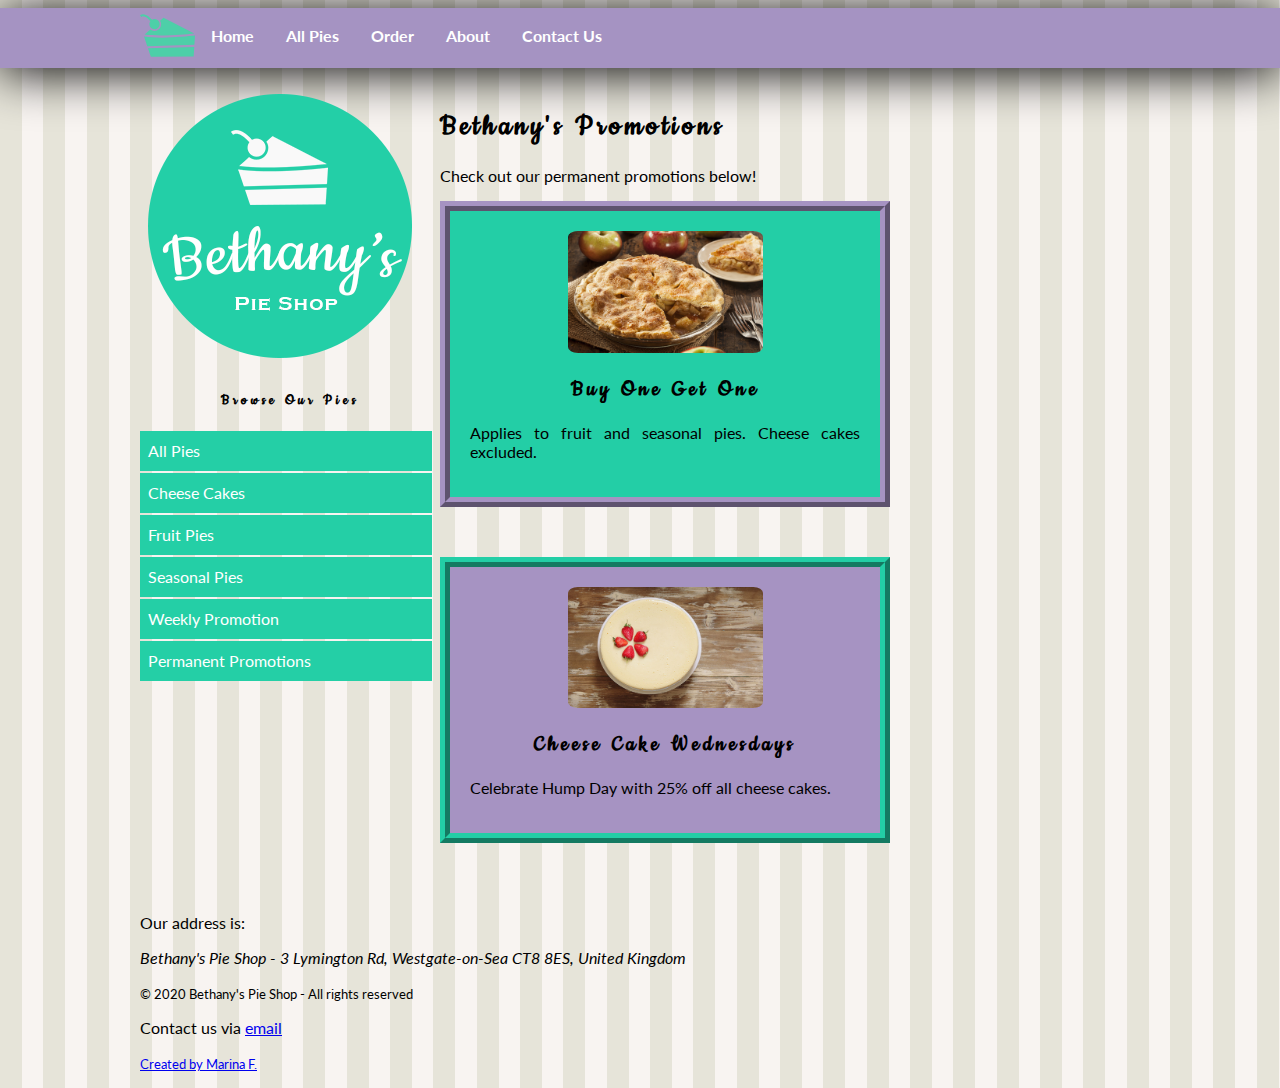
<file: promotions.html>
<!DOCTYPE html>
<html>

<head>
    <meta charset="utf-8">
    <title>Welcome to Bethany' Pie Shop!</title>
    <meta name="author" content="Bethany's Pie Shop">
    <meta name="description" content="Store front for Bethany's Pie Shop">
    <meta name="viewport" content="width=device-width, initial-scale=1">
    <link rel="icon" type="image/png" href="favicon.png">
    <link rel="stylesheet" href="styles.css">
</head>

<body>
    <header id="mainheader">
        <nav>
            <ul>
                <li><img src="images/cake.svg" height="55" /></li>
                <li><a href="index.html">Home</a></li>
                <li><a href="pieoverview.html">All pies</a></li>
                <li><a href="order.html">Order</a></li>
                <li><a href="about.html">About</a></li>
                <li><a href="contact.html">Contact Us</a></li>
            </ul>
        </nav>
    </header>

    <div style="width:1000px;margin-left: auto;margin-right: auto;">

        <aside id="leftmenu">
            <a href="index.html"><img src="images/bethanylogo.png" /></a>
            <header>
                <h4 style="text-align: center;">Browse our pies</h4>
            </header>
            <ul>
                <li><a href="pieoverview.html">
                        <div>All pies</div><span>11</span>
                    </a></li>
                <li><a href="cheesecakes.html">
                        <div>Cheese cakes</div><span>3</span>
                    </a></li>
                <li><a href="fruitpies.html">
                        <div>Fruit pies</div><span>6</span>
                    </a></li>
                <li><a href="seasonalpies.html">
                        <div>Seasonal pies</div><span>2</span>
                    </a></li>
                <li><a href="index.html#promos">Weekly promotion</a></li>
                <li><a href="promotions.html">Permanent Promotions</a></li>
            </ul>
        </aside>
        <main id="main">
            <header>
                <h1>Bethany's Promotions</h1>
            </header>

            <p>Check out our permanent promotions below!</p>
            <div class="promotion">
                <img src="images/applepie.jpg" alt="Apple Pie">
                <h2>Buy one get one</h2>
                <p>Applies to fruit and seasonal pies. Cheese cakes excluded.</p>
            </div>
            <div class="promotion promotion-purple">
                <img src=images/cheesecake.jpg alt="Cheese cake">
                <h2>Cheese cake Wednesdays</h2>
                <p>Celebrate Hump Day with 25% off all cheese cakes.</p>
            </div>
        </main>

        <footer>
            <p>Our address is:
            <address>Bethany's Pie Shop - 3 Lymington Rd, Westgate-on-Sea CT8 8ES, United Kingdom</address>
            </p>
            <small>&copy; 2020 Bethany's Pie Shop - All rights reserved</small>
            <p>Contact us via <a href="mailto:info@bethanyspieshop.com">email</a></p>
            <p><small><a href="https://www.linkedin.com/in/marinafara/">Created by Marina F.</a></small></p>
          </footer>
    </div>
</body>

</html>
</file>
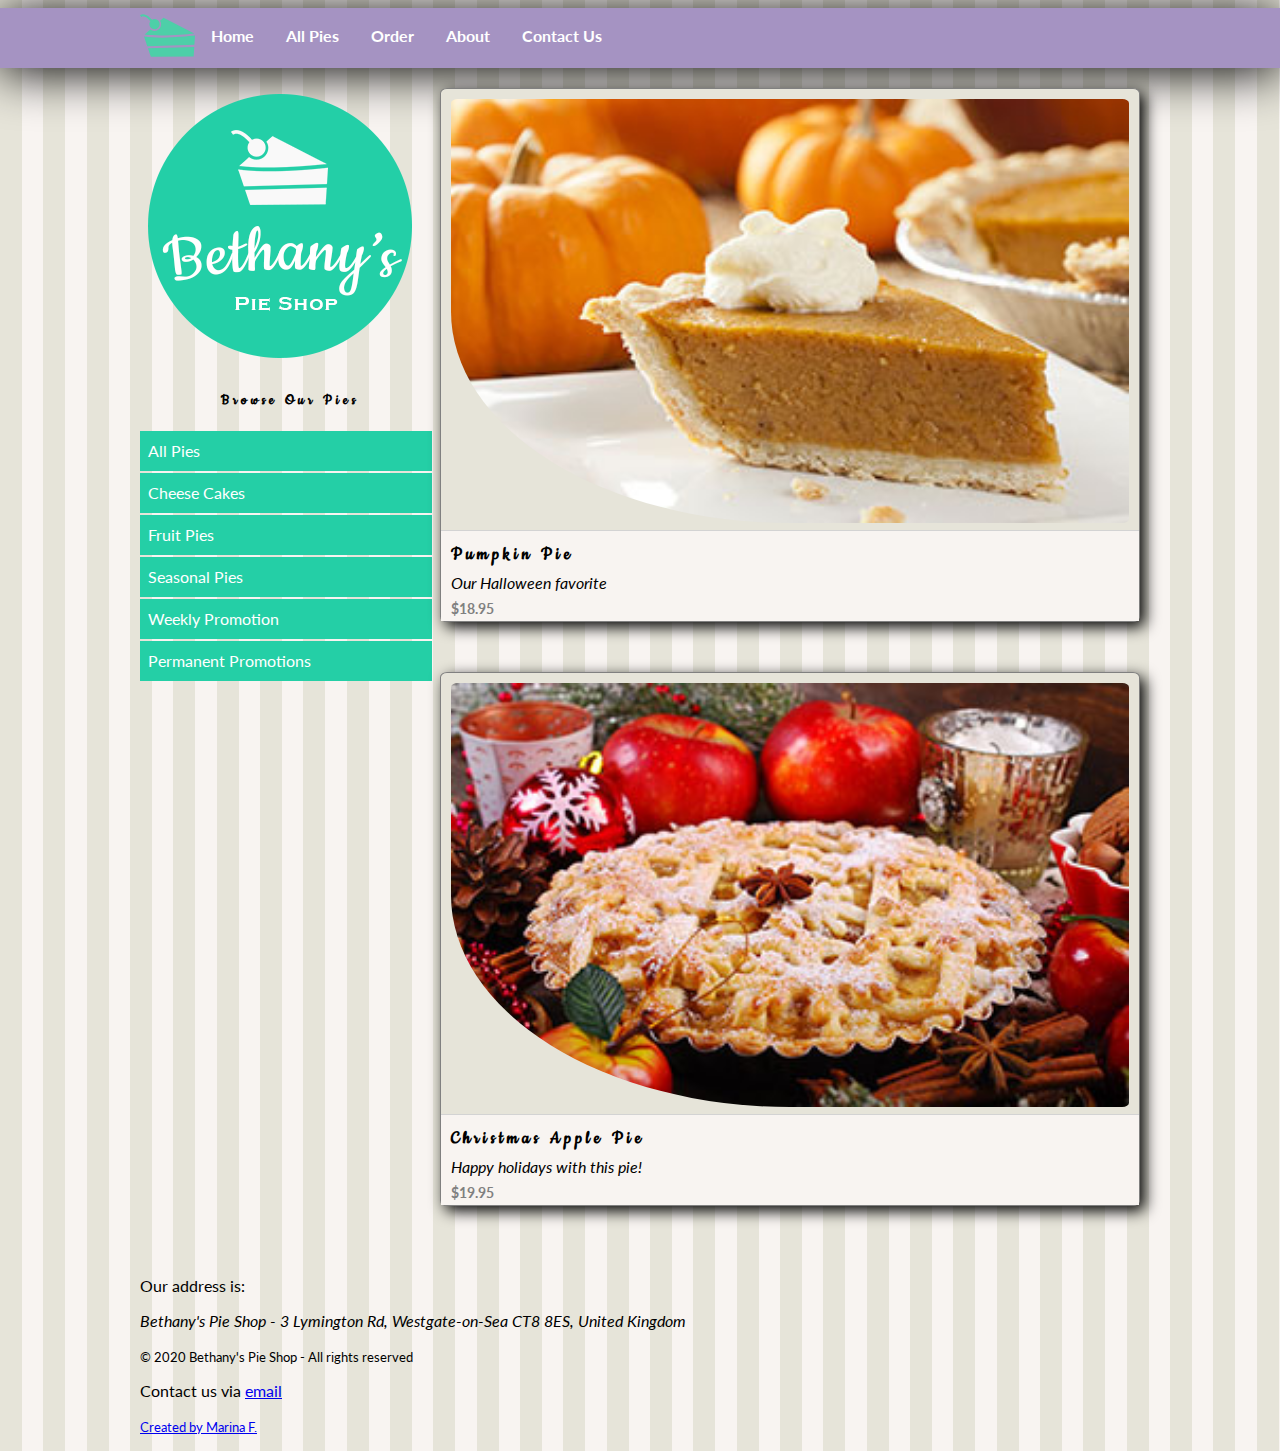
<file: seasonalpies.html>
<!DOCTYPE html>

<html>

<head>
    <meta charset="utf-8">
    <title>Welcome to Bethany' Pie Shop!</title>
    <meta name="author" content="Bethany's Pie Shop">
    <meta name="description" content="Store front for Bethany's Pie Shop">
    <meta name="viewport" content="width=device-width, initial-scale=1">
    <link rel="icon" type="image/png" href="favicon.png">
    <link rel="stylesheet" href="styles.css">
</head>

<body>
    <header id="mainheader">
        <nav>
            <ul>
                <li><img src="images/cake.svg" height="55" /></li>
                <li><a href="index.html">Home</a></li>
                <li><a href="pieoverview.html">All pies</a></li>
                <li><a href="order.html">Order</a></li>
                <li><a href="about.html">About</a></li>
                <li><a href="contact.html">Contact Us</a></li>
            </ul>
        </nav>
    </header>

    <div style="width:1000px;margin-left: auto;margin-right: auto;">

        <aside id="leftmenu">
            <a href="index.html"><img src="images/bethanylogo.png" /></a>
            <header>
                <h4 style="text-align: center;">Browse our pies</h4>
            </header>
            <ul>
                <li><a href="pieoverview.html">
                        <div>All pies</div><span>11</span>
                    </a></li>
                <li><a href="cheesecakes.html">
                        <div>Cheese cakes</div><span>3</span>
                    </a></li>
                <li><a href="fruitpies.html">
                        <div>Fruit pies</div><span>6</span>
                    </a></li>
                <li><a href="seasonalpies.html">
                        <div>Seasonal pies</div><span>2</span>
                    </a></li>
                <li><a href="index.html#promos">Weekly promotion</a></li>
                <li><a href="promotions.html">Permanent Promotions</a></li>
            </ul>
        </aside>
        <main id="main">
            <div class="cards">
                <div class="card">
                    <div class="image">
                        <img src="images/pumpkinpiesmall.jpg">
                    </div>
                    <div class="content">
                        <h1 class="title">Pumpkin Pie</h1>
                        <div class="description">Our Halloween favorite</div>
                    </div>
                    <div class="footer">$18.95</div>
                </div>
                <div class="card">
                    <div class="image">
                        <img src="images/christmasapplepiesmall.jpg">
                    </div>
                    <div class="content">
                        <h1 class="title">Christmas Apple Pie</h1>
                        <div class="description">Happy holidays with this pie!</div>
                    </div>
                    <div class="footer">$19.95</div>
                </div>
            </div>
        </main>
        <footer>
            <p>Our address is:
            <address>Bethany's Pie Shop - 3 Lymington Rd, Westgate-on-Sea CT8 8ES, United Kingdom</address>
            </p>
            <small>&copy; 2020 Bethany's Pie Shop - All rights reserved</small>
            <p>Contact us via <a href="mailto:info@bethanyspieshop.com">email</a></p>
            <p><small><a href="https://www.linkedin.com/in/marinafara/">Created by Marina F.</a></small></p>
          </footer>
    </div>

</body>

</html>
</file>
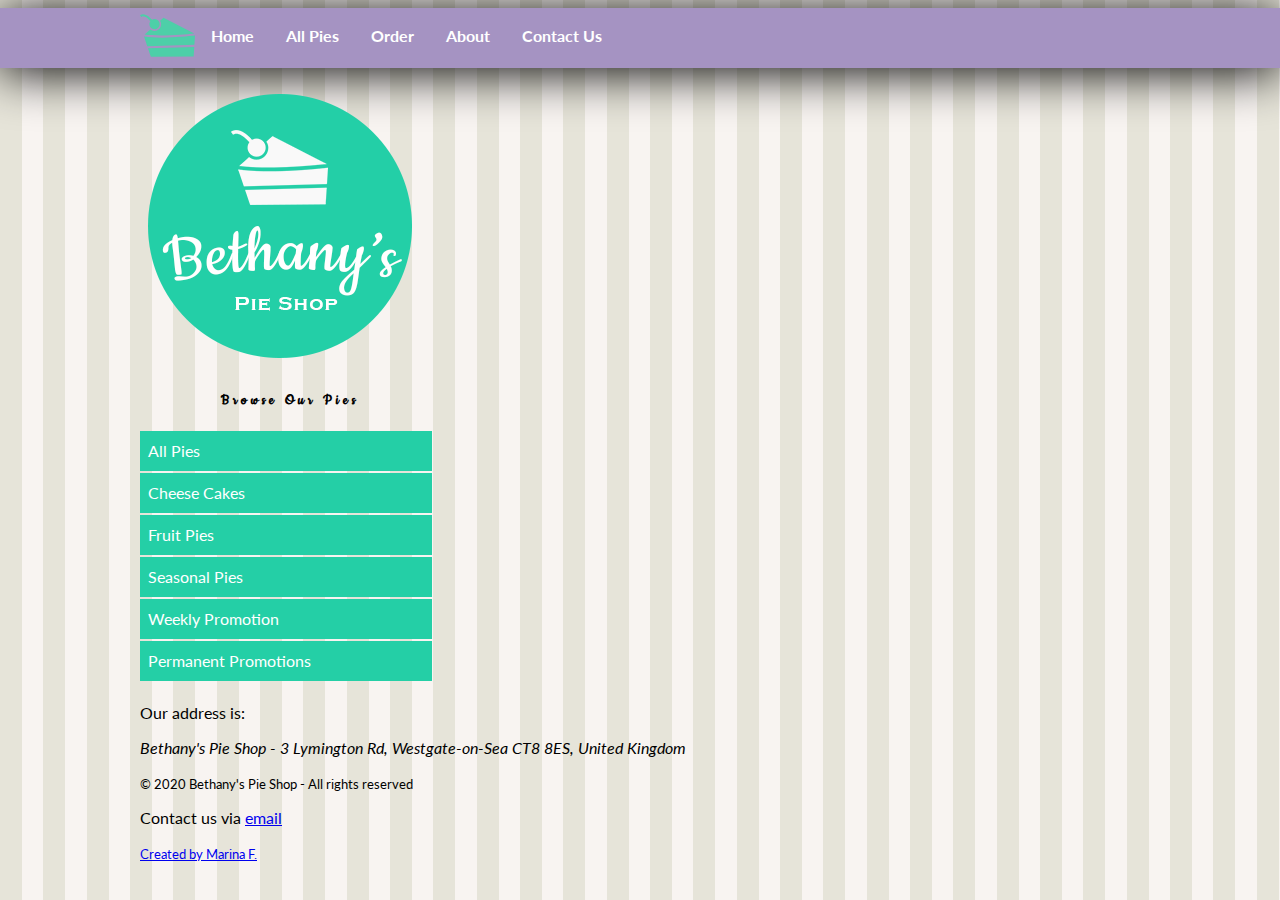
<file: template.html>
<!DOCTYPE html>

<html>

<head>
    <meta charset="utf-8">
    <title>Welcome to Bethany' Pie Shop!</title>
    <meta name="author" content="Bethany's Pie Shop">
    <meta name="description" content="Store front for Bethany's Pie Shop">
    <meta name="viewport" content="width=device-width, initial-scale=1">
    <link rel="icon" type="image/png" href="favicon.png">
    <link rel="stylesheet" href="styles.css">
</head>

<body>
    <header id="mainheader">
        <nav>
            <ul>
                <li><img src="images/cake.svg" height="55" /></li>
                <li><a href="index.html">Home</a></li>
                <li><a href="pieoverview.html">All pies</a></li>
                <li><a href="order.html">Order</a></li>
                <li><a href="about.html">About</a></li>
                <li><a href="contact.html">Contact Us</a></li>
            </ul>
        </nav>
    </header>

    <div style="width:1000px;margin-left: auto;margin-right: auto;">

        <aside id="leftmenu">
            <a href="index.html"><img src="images/bethanylogo.png" /></a>
            <header>
                <h4 style="text-align: center;">Browse our pies</h4>
            </header>
            <ul>
                <li><a href="pieoverview.html">
                        <div>All pies</div><span>11</span>
                    </a></li>
                <li><a href="cheesecakes.html">
                        <div>Cheese cakes</div><span>3</span>
                    </a></li>
                <li><a href="fruitpies.html">
                        <div>Fruit pies</div><span>6</span>
                    </a></li>
                <li><a href="seasonalpies.html">
                        <div>Seasonal pies</div><span>2</span>
                    </a></li>
                <li><a href="index.html#promos">Weekly promotion</a></li>
                <li><a href="promotions.html">Permanent Promotions</a></li>
            </ul>
        </aside>

        <main id="main">
        </main>

        <footer>
            <p>Our address is:
            <address>Bethany's Pie Shop - 3 Lymington Rd, Westgate-on-Sea CT8 8ES, United Kingdom</address>
            </p>
            <small>&copy; 2020 Bethany's Pie Shop - All rights reserved</small>
            <p>Contact us via <a href="mailto:info@bethanyspieshop.com">email</a></p>
            <p><small><a href="https://www.linkedin.com/in/marinafara/">Created by Marina F.</a></small></p>
          </footer>
    </div>

</body>

</html>
</file>
<file: styles.css>
@import url('https://fonts.googleapis.com/css2?family=Cookie&family=Lato:ital@0;1&display=swap');
/*importar fuente de google*/

html {-webkit-text-size-adjust: 100%; -ms-text-size-adjust: 100%;}

* { -moz-box-sizing: border-box; -webkit-box-sizing: border-box; box-sizing: border-box; }



body {
    /*margin-top: 0px;   SOBRA ESPECIFICAR QUE SON px*/
    margin-top: 0p;
    font-family: 'Segoe UI', Tahoma, Geneva, Verdana, sans-serif;
    margin-left: auto;
    margin-right: auto;
    background-color: #e6e4d9;
    background-image: url('images/pattern.png');
    /*IMAGEN DE FONDO PARA EL BODY*/
    font-family: 'Lato', sans-serif;
}

/* ENCABEZADO */
#mainheader {
    background-color: #a593c2;
    box-shadow: 0px 4px 50px;
    /*sombra en el encabezado. El 3er valor difumina la sombra*/
}

button {
    outline: none;
    border: none;
    background: #a593c2;
    color: white;
    font-size: 1rem;
    padding: 10px;
    border-radius: 5px;
  }

#leftmenu {
    float: left;
    width: 30%;
    margin-bottom: 20px;
}

/*redondear todos los bordes de las fotos*/
img {
    border-radius: 5%;
}

nav {
    height: 60px;
    width: 1000px;
    margin: 0 auto 20px;
}

/* ESTILO DE CAJA BÚSQUEDA */
.searchbox {
    padding: 5px;
    margin: 10px 10px;
    width: 200px;

    
}

#main {
    float: right;
    width: 70%;
    margin-bottom: 20px;

}


footer {
    clear: both;
    width: 100%;
    
}


header,
section,
footer,
aside,
nav,
main,
article,
figure {
    display: block;
    font-family: 'Lato', sans-serif;
    
}

table,
td,
th {
    border: 1px solid black;
    border-collapse: collapse;
    padding: 5px;
    background-color: #eae5f1;
}

nav>ul {
    list-style-type: none;
    /*sin viñetas*/
    margin: 0;
    padding: 0;
}

nav>ul>li {
    float: left;

}

nav>ul>li a {
    display: block;
    color: white;
    text-align: center;
    padding: 16px;
    text-decoration: none;
    font-weight: bold;
}

p {
    text-align: justify;
    /*justifica el texto de los párrafos*/
}

li {
    text-transform: capitalize;
    /* pone en negrita los elementos de la lista de la izqda*/
    line-height: 1.5;
    /* (si quitamos el valor de px) aumenta espacio en blanco entre líneas respetando y haciéndolo proporcional al tamaño de la fuente*/
}

fieldset {
    border-color: #a593c2;
    border-width: 3px;
    border-style: solid;
}

fieldset>legend {
    color: #a593c2;
}


figcaption {
    font-style: italic;
    /*cursiva en la leyenda de debajo de la foto principal*/
}

p>label {
    display: block;
}

input[type="email"],
input[type="tel"],
textarea {
    border-radius: 7px;
}

input:valid {
    border-color: green;
}

input:invalid {
    border-color: red;
}

input:focus:invalid {
    border-color: black;
}

input:required,
textarea:required {
    border-style: dashed;
}

h3 {
    font-size: large;
}

h1,
h2,
h3,
h4 {
    text-transform: capitalize;
    /*pone en MAY la 1ª letra de cada palabra*/  
}

h1, h2, h3, h4 {
    letter-spacing: 4px;
    /*aumenta espacio entre caracteres*/
    font-family: 'Cookie', cursive;
    
}

.promotion {
    background-color: #23cea6;
    color: #000000;
    width: 450px;
    text-align: center;
    border: 10px ridge #a693c2;
    padding: 20px;
    margin-bottom: 50px;
}


.promotion img {
    width: 50%;
}


.promotion-purple {
    background-color: #a693c2;
    border-color: #23cea6;
}


#leftmenu > ul  {
    color:  #23cea6; 
    list-style: none;  
}


/* TRANSICIÓN RATÓN EN CABECERA*/
nav > ul > li > a:hover {
    color: #7b5ea9;
    background: white;
    font-size: 18px;
    border-radius: 50%;
  }

/************
Cards de SEASONALPIES
*************/

div.cards {
    display: flex;
    flex-wrap: wrap;
  }
  
  div.card {
    border: 1px solid gray;
    background: #e6e4d9;
    margin-bottom: 50px;
    width: 100%;
    border-radius: 1%;
    box-shadow: 5px 5px 15px;
  }
  

/* SOMBRA VIOLETA DETRÁS DE CADA TARJETA*/

  div.card.active {
    box-shadow: 5px 5px 15px 10px #7b5ea9;
   /* transición y tiempo se controlan a través de CSS, no de JS*/
    transition-duration: 0.75s;
  } 

  
  div.card a {
    text-decoration: none;
    color: unset;
  }
  
  div.card h1 {
    margin-top: 0.5rem;
    /* la unidad rem significa «el tamaño de letra del elemento raíz» */
    margin-bottom: 0.5rem;
    font-size: 1.25rem;
  }
  
  div.card img {
    width: 100%;
    border-radius: 1% 1% 1% 50%;
  }
  
  div.card .image {
    padding: 10px 10px 0px 10px;
  }
  
  div.card .content {
    padding: 10px 10px 0px 10px;
    background: #f8f4f1;
    margin-top: 4px;
    border-top: 1px solid lightgray;
    padding: 4px 10px 4px 10px;
  }
  
  div.card .description {
    font-style: italic;
  }
  
  div.card .footer {
    font-size: 14px;
    font-weight: bold;
    color: gray;
    background: #f8f4f1;
    padding: 4px 10px 4px 10px;
  }


  /************
Aside MENÚ LATERAL TRANSICIONES
*************/
aside > ul {
    list-style-type: none;
    margin: 0;
    padding: 0;
    overflow: hidden;
  }
  
  aside > ul > li {
    padding: 8px;
    margin-bottom: 2px;
    margin-right: 8px;
    background: #24cfa6;
    color: white;
  }
  
  aside > ul > li a {
    text-decoration: none;
    color: inherit;
    display: flex;
    justify-content: space-between;
  }
  
  aside > ul > li span {
    opacity: 0;
    padding-right: 60%;
  }
  
  aside > ul > li:hover {
    background: white;
    color: #24cfa6;
    transition: 0.5s;
  }
  
  aside > ul > li:hover span {
    opacity: 1;
    transition: opacity 2s, padding-right;
    padding-right: 0%;
    font-weight: bold;
    color: #a593c2;
  }

  /****************
  ORDER
  ****************/

  /* FONDO FORMULARIO PEDIDOS */
  .order {
    background: #e6e4d9;
}

.flex {
    display: flex;
    flex-direction: column;
    margin-left: 15px;
}

input {
    box-sizing: border-box;
    /*-webkit-appearance: none;*/
    border: none;
    padding: 14px 12px 12px 12px;
    margin: 5px 25px 10px 0px;
}

button {
    margin: 5px 25px 10px 0px;
}


/* TAMAÑO Y PROPIEDADES DE VÍDEO/AUDIO DE 'ABOUT' */

#main video {
  width: 100%;
  border-color:#23cea6;
  border-style:double;
  border-radius: 10%;
}

#main audio {
  width: 100%;
}
</file>
